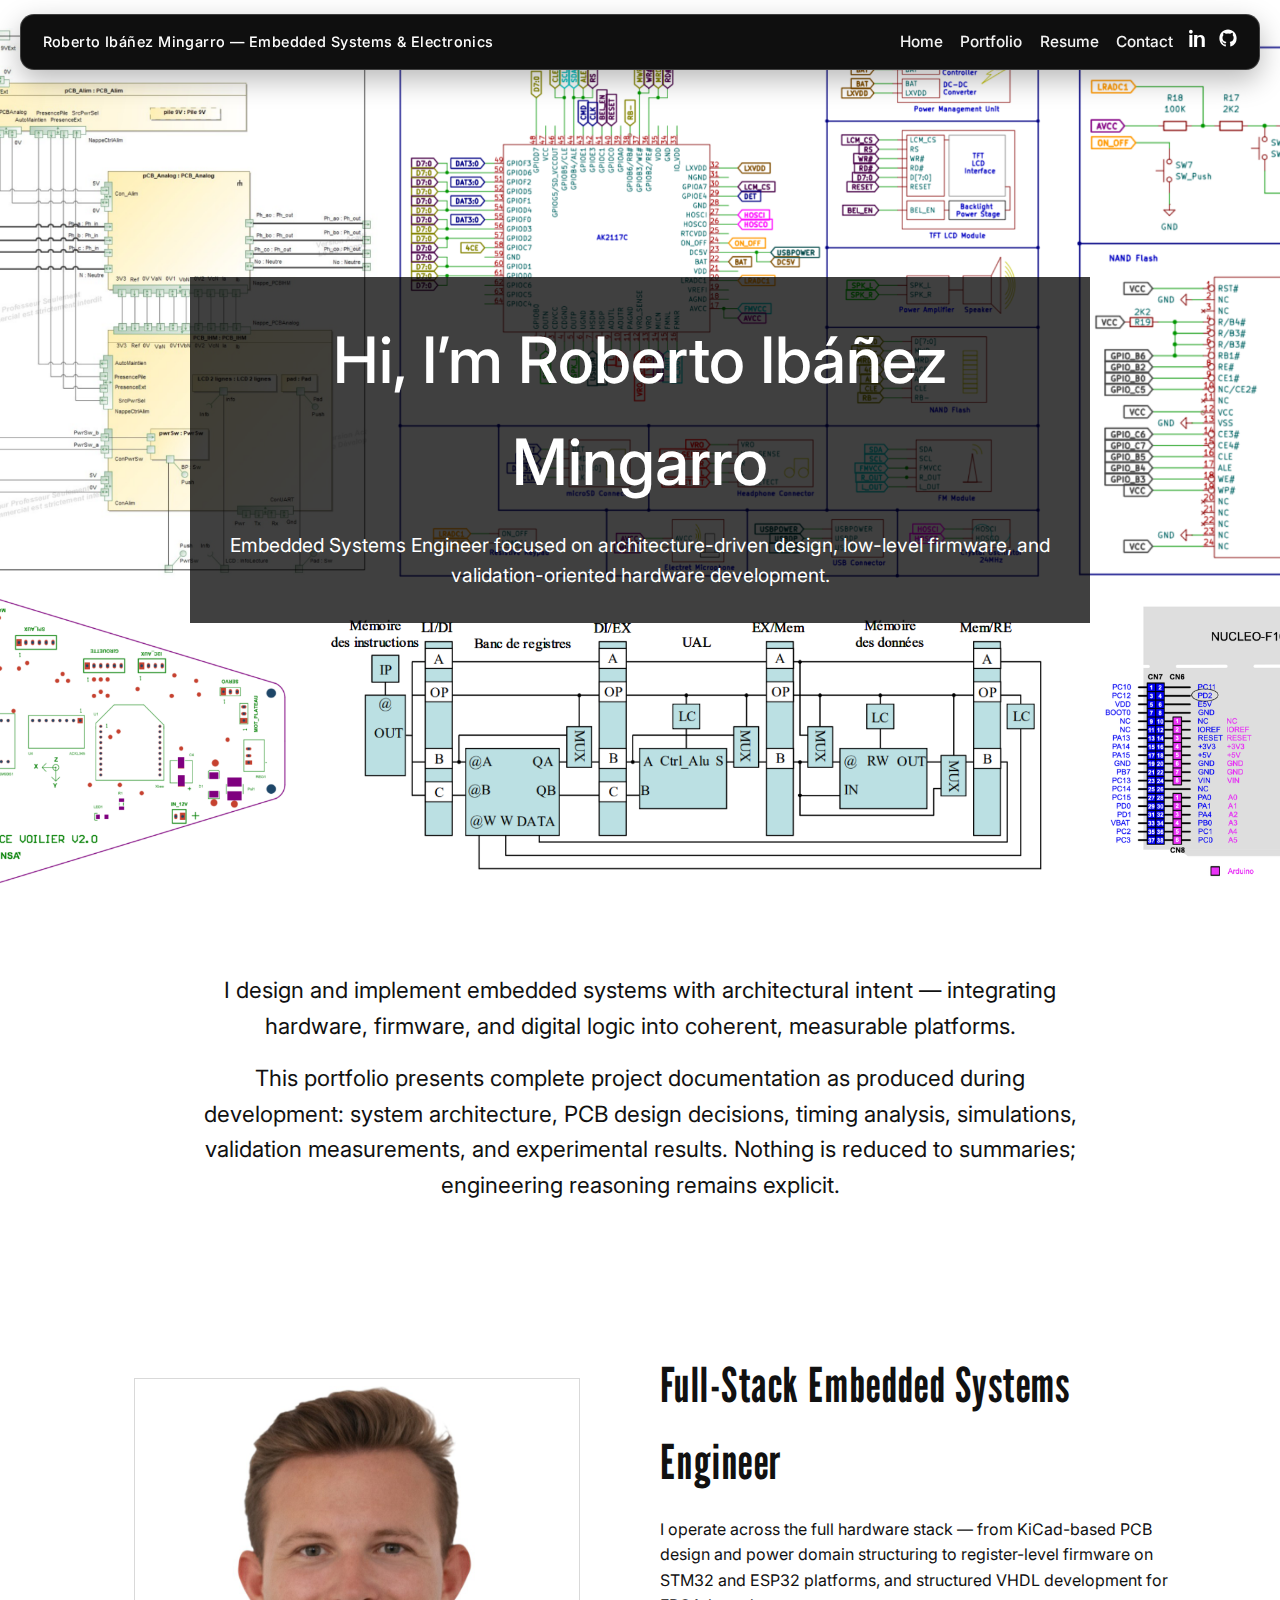
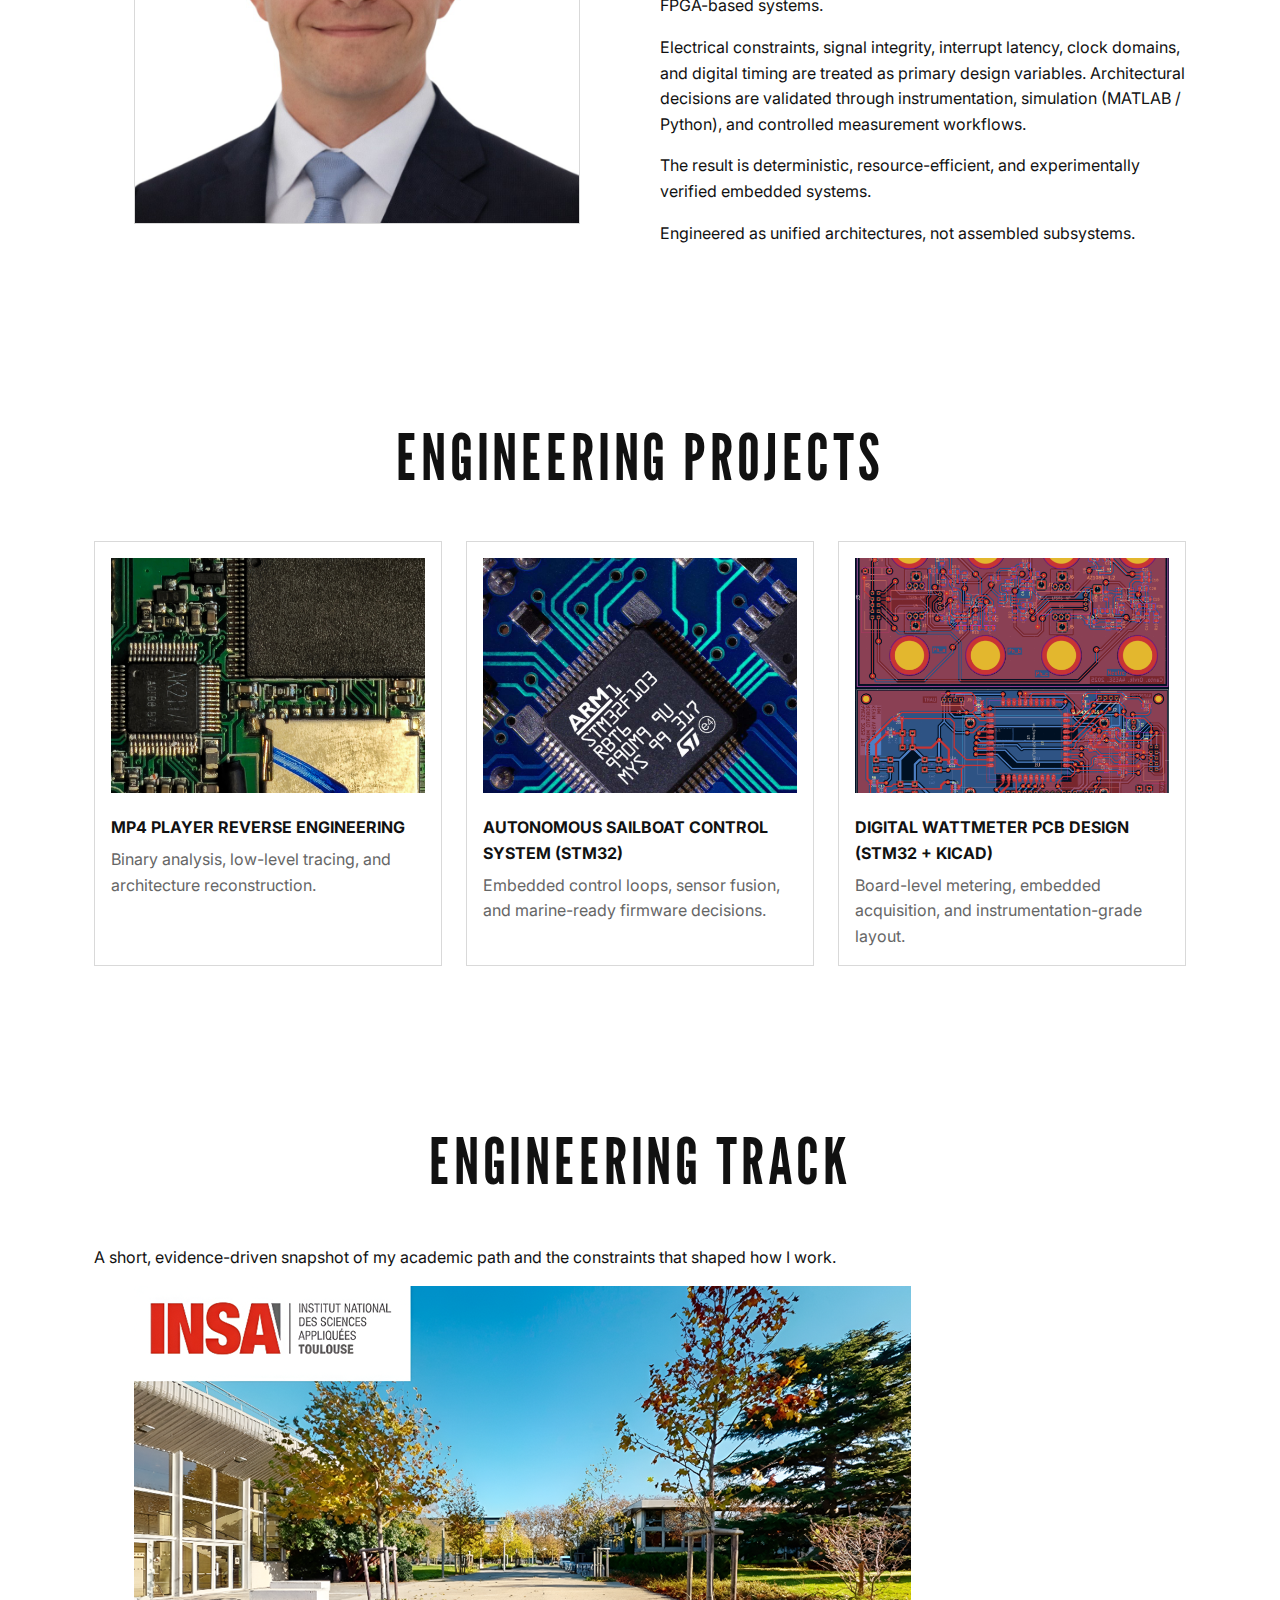
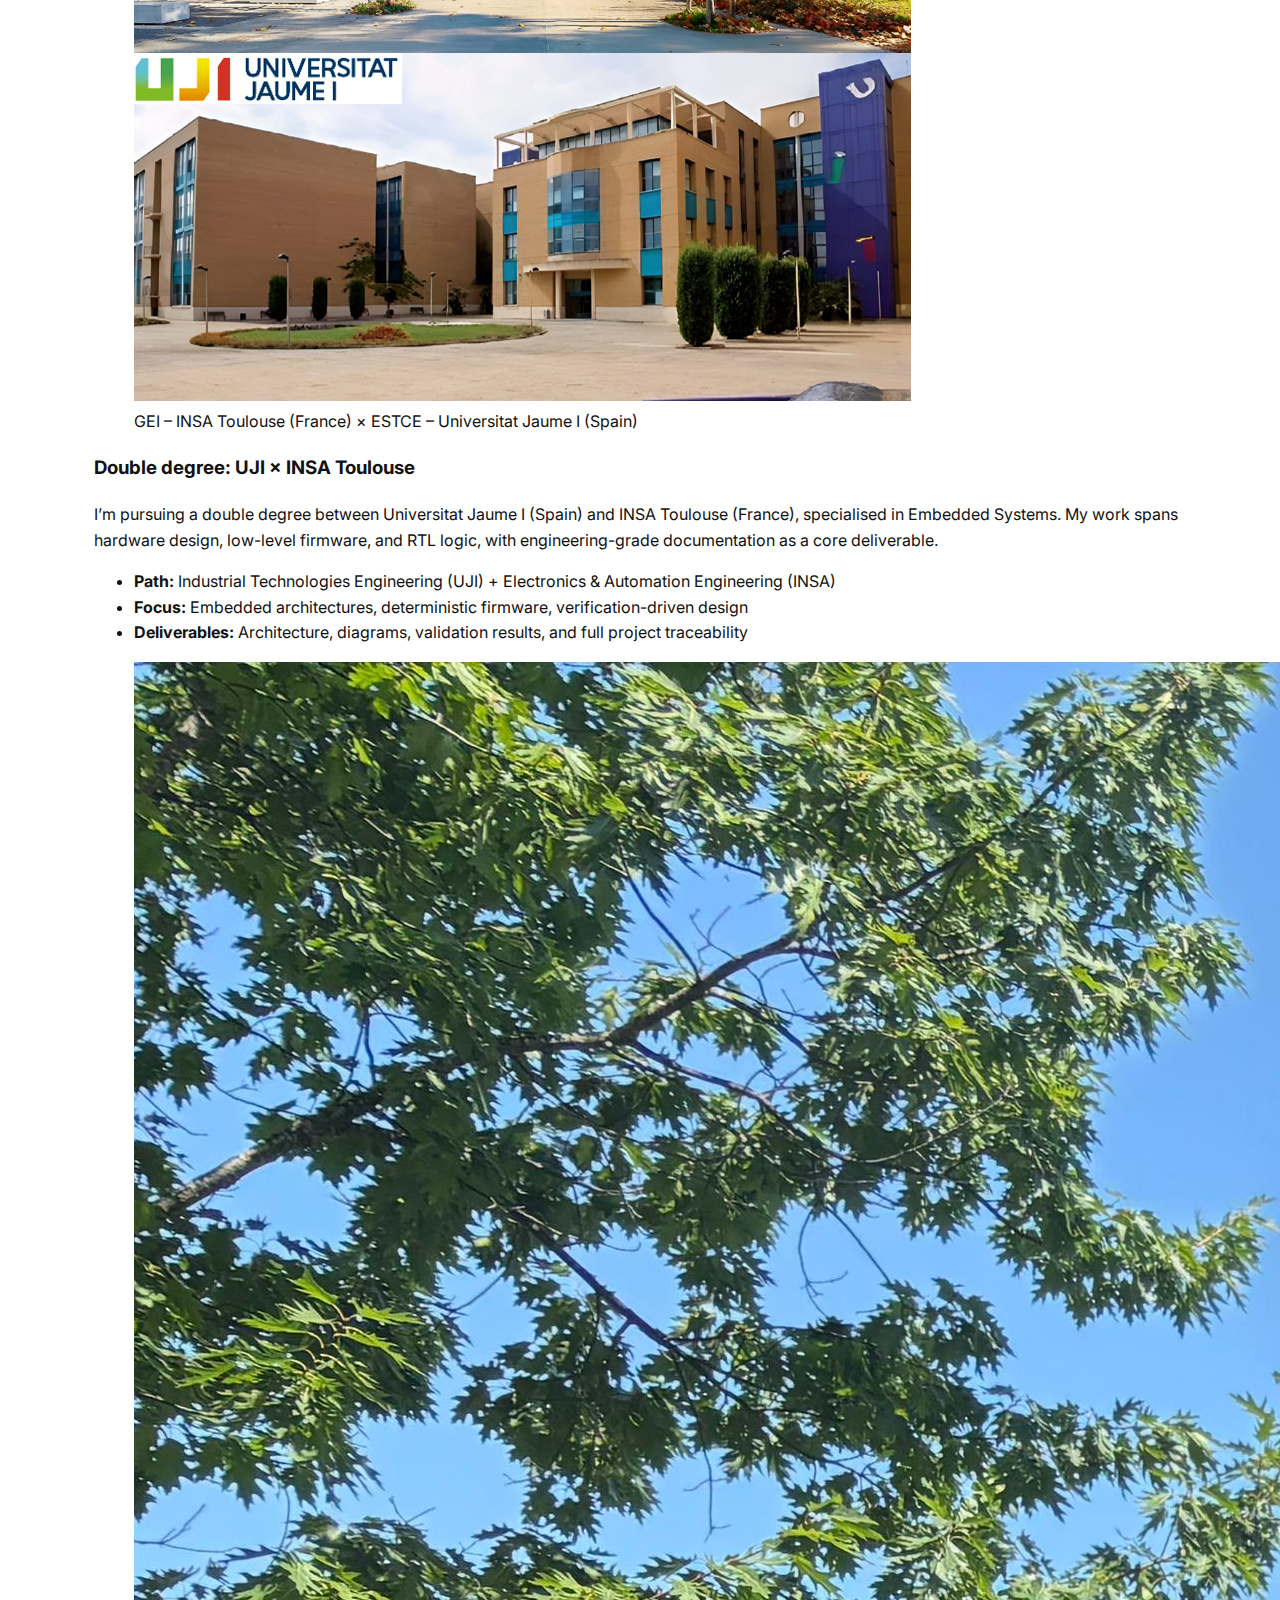
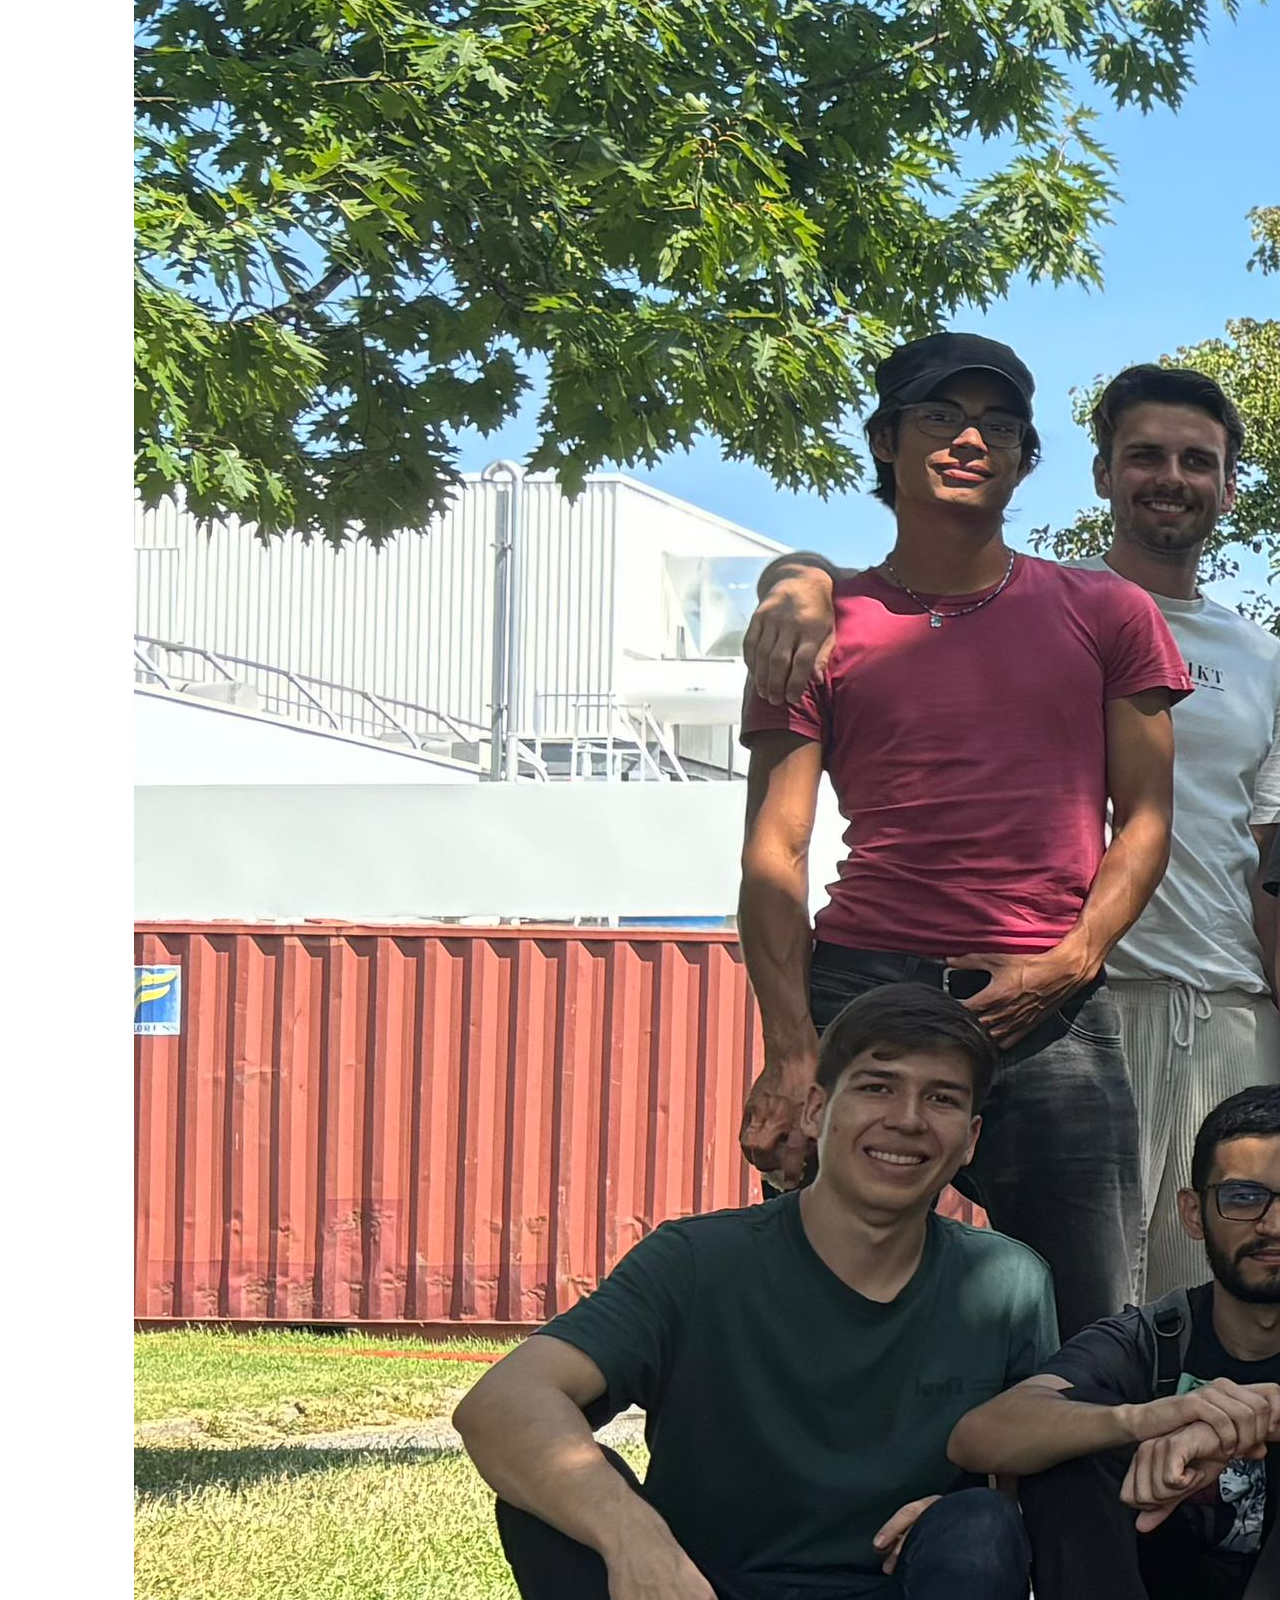
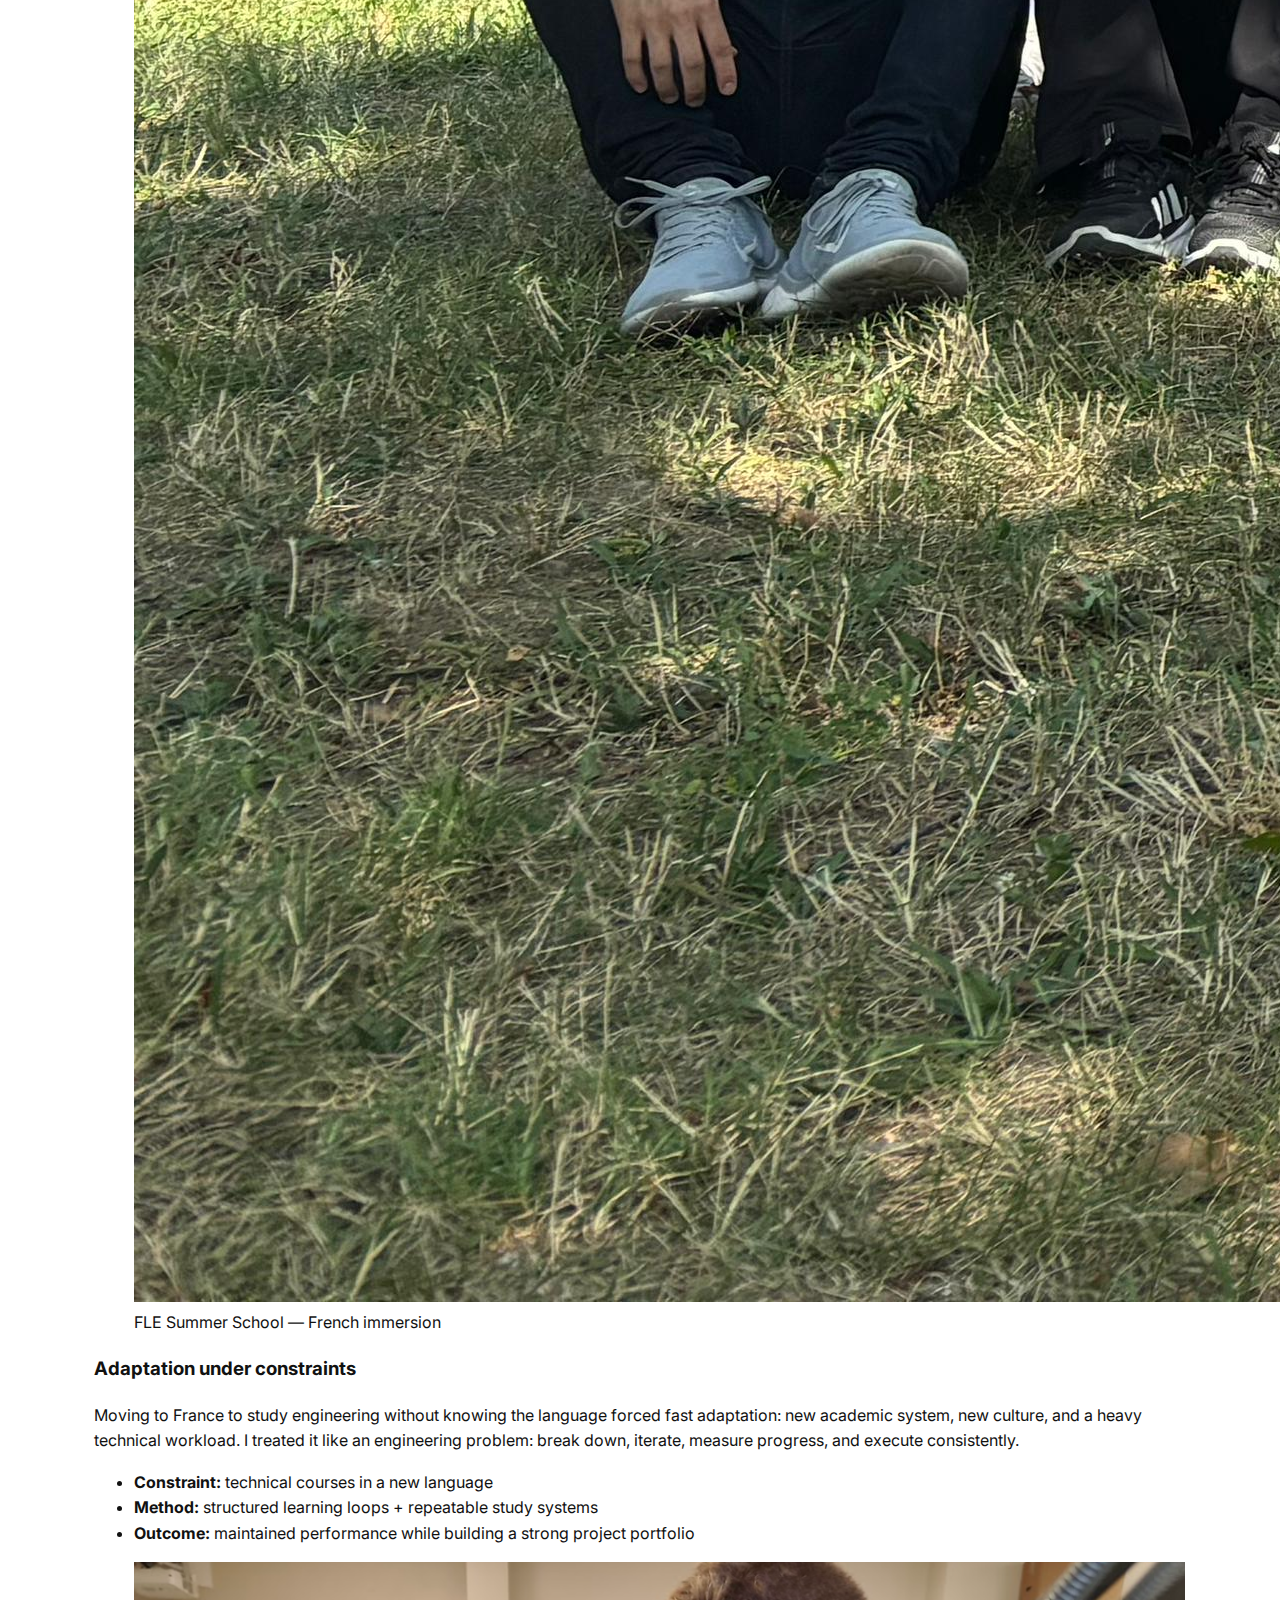
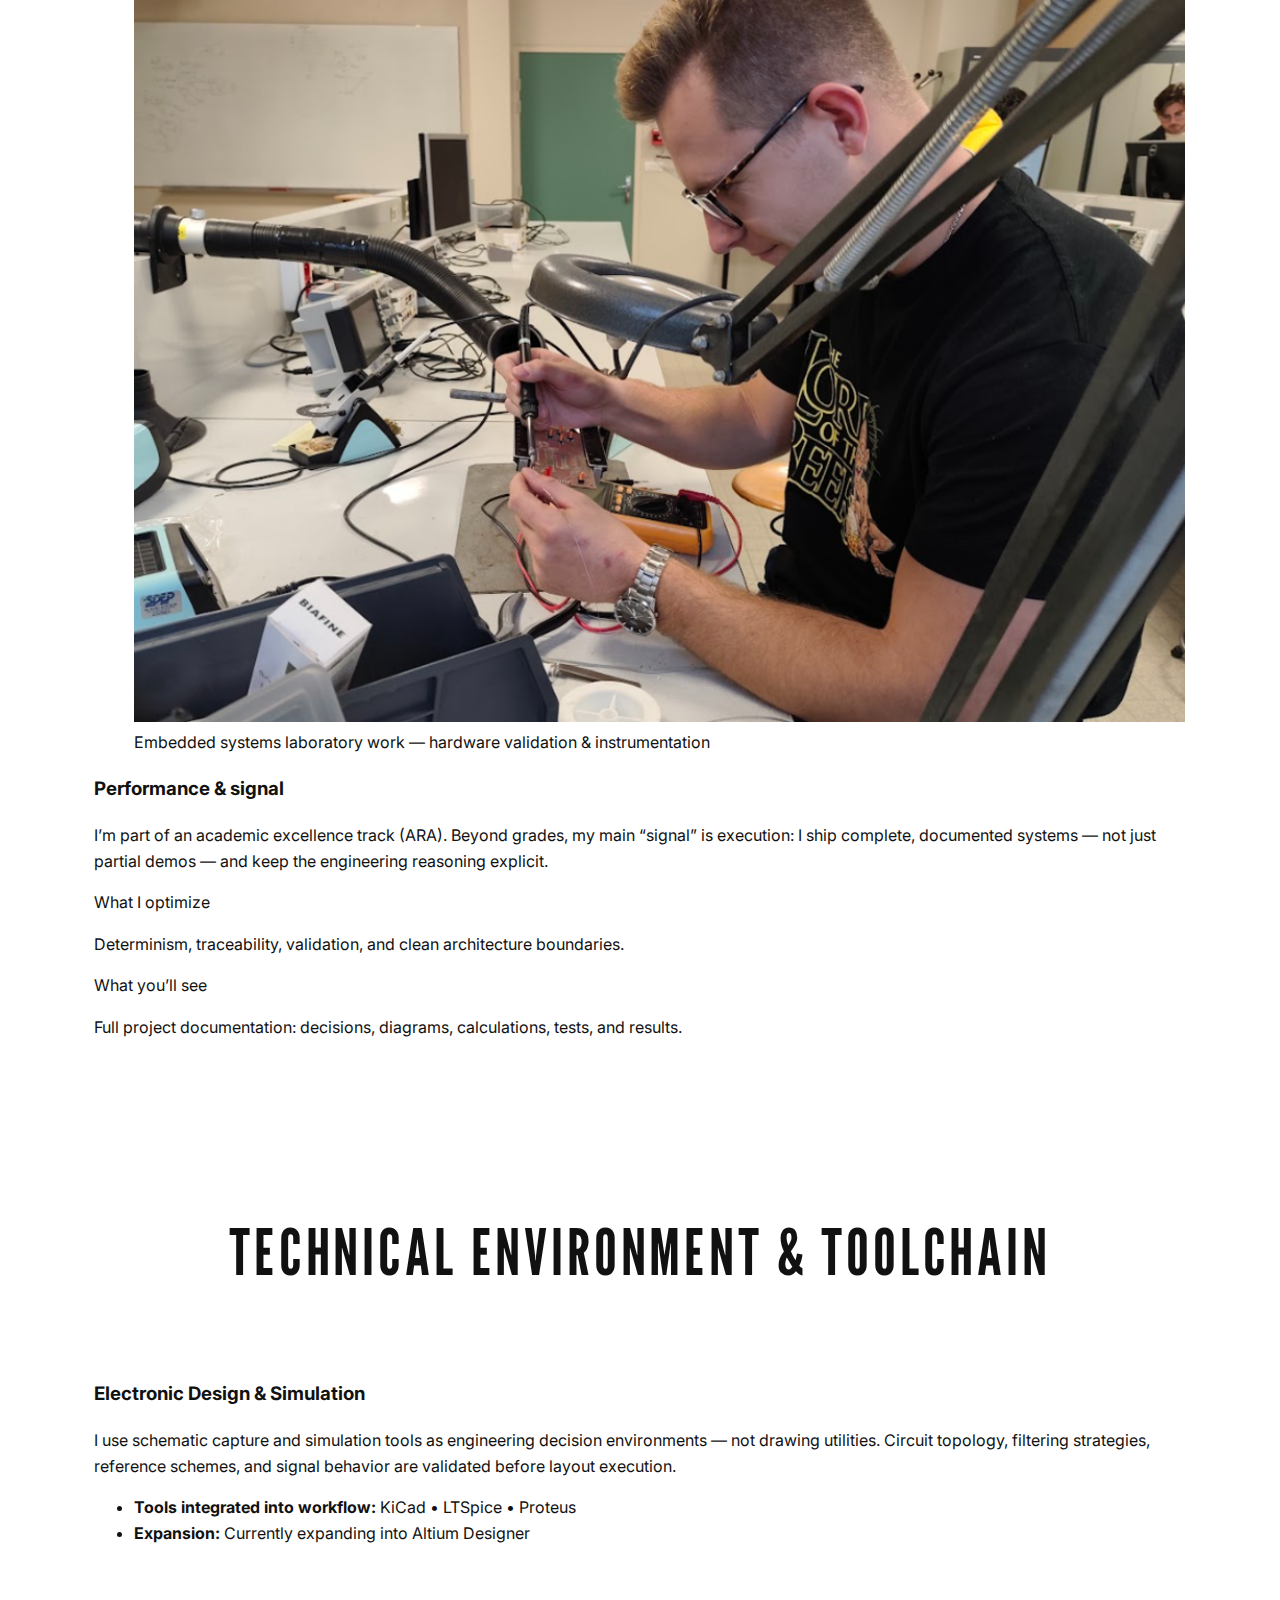
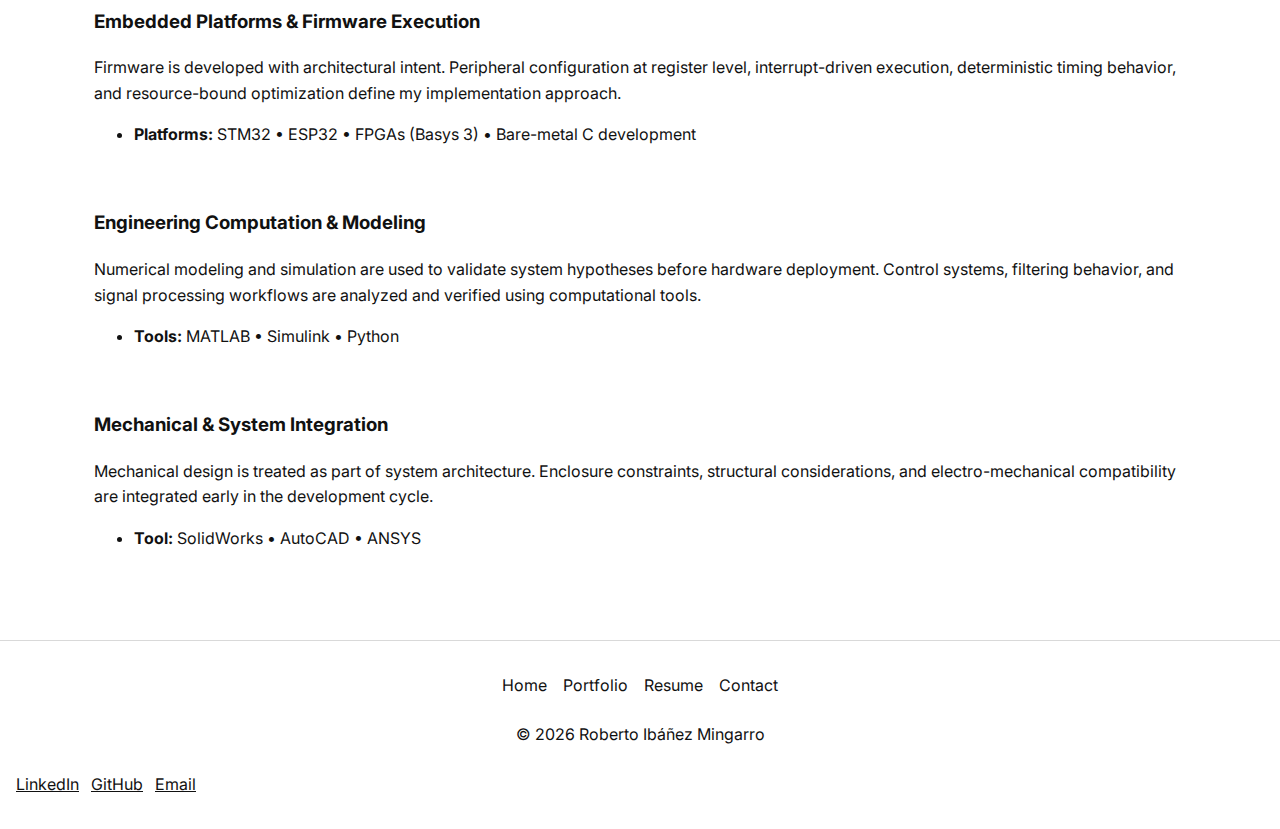
<file: index.html>
<!doctype html>
<html lang="es">
  <head>
    <meta charset="UTF-8" />
    <meta name="viewport" content="width=device-width, initial-scale=1.0" />
    <title>Roberto Ibáñez Mingarro | Embedded Systems & Electronics</title>
    <link rel="preconnect" href="https://fonts.googleapis.com" />
    <link rel="preconnect" href="https://fonts.gstatic.com" crossorigin />
    <link
      href="https://fonts.googleapis.com/css2?family=Inter:wght@300;400;500;600&family=League+Gothic&display=swap"
      rel="stylesheet"
    />
    <link rel="stylesheet" href="css/styles.css" />
    <link rel="stylesheet" href="css/responsive.css" />
    <script defer src="js/main.js"></script>
  </head>
  <body data-page="home">
    <a class="skip-link" href="#main-content">Saltar al contenido principal</a>

    <header class="site-header" id="site-header">
      <div class="header-inner">
        <a class="site-title" href="./">Roberto Ibáñez Mingarro — Embedded Systems & Electronics</a>

        <button class="menu-toggle" type="button" aria-label="Abrir menú" aria-expanded="false" aria-controls="mobile-menu">
          <span></span><span></span><span></span>
        </button>

        <nav class="desktop-nav" aria-label="Navegación principal">
          <a href="./" data-nav="home">Home</a>
          <a href="pages/portfolio.html" data-nav="portfolio">Portfolio</a>
          <a href="pages/resume.html" data-nav="resume">Resume</a>
          <a href="pages/contact.html" data-nav="contact">Contact</a>
        </nav>

        <div class="social-links" aria-label="Enlaces sociales">
          <a href="https://www.linkedin.com/in/robertoibanezmingarro/" target="_blank" rel="noopener" aria-label="LinkedIn">
            <svg viewBox="0 0 24 24" aria-hidden="true"><path d="M4.98 3.5C4.98 4.88 3.86 6 2.48 6S0 4.88 0 3.5 1.12 1 2.48 1s2.5 1.12 2.5 2.5ZM.5 8h4V24h-4V8Zm7 0h3.8v2.2h.1c.53-1 1.83-2.2 3.77-2.2C19.2 8 21 10.1 21 14.1V24h-4v-8.6c0-2.05-.04-4.7-2.87-4.7-2.87 0-3.31 2.24-3.31 4.55V24h-4V8Z"/></svg>
          </a>
          <a href="https://github.com/robertoibanezmingarro" target="_blank" rel="noopener" aria-label="GitHub">
            <svg viewBox="0 0 24 24" aria-hidden="true"><path d="M12 .5C5.65.5.5 5.74.5 12.21c0 5.18 3.3 9.57 7.88 11.12.58.11.8-.26.8-.58 0-.29-.01-1.06-.02-2.08-3.2.71-3.88-1.58-3.88-1.58-.52-1.36-1.28-1.72-1.28-1.72-1.05-.73.08-.72.08-.72 1.16.08 1.76 1.22 1.76 1.22 1.03 1.81 2.7 1.29 3.36.99.1-.76.4-1.29.72-1.59-2.56-.3-5.26-1.32-5.26-5.86 0-1.3.45-2.36 1.2-3.19-.12-.3-.52-1.51.12-3.15 0 0 .98-.32 3.2 1.22a10.73 10.73 0 0 1 5.82 0c2.22-1.54 3.2-1.22 3.2-1.22.64 1.64.24 2.85.12 3.15.74.83 1.2 1.89 1.2 3.2 0 4.55-2.7 5.56-5.28 5.86.41.36.78 1.08.78 2.19 0 1.58-.02 2.86-.02 3.25 0 .32.21.7.8.58A11.74 11.74 0 0 0 23.5 12.2C23.5 5.75 18.35.5 12 .5Z"/></svg>
          </a>
        </div>
      </div>

      <div class="mobile-menu" id="mobile-menu" hidden>
        <nav aria-label="Navegación móvil">
          <a href="./" data-nav="home">Home</a>
          <a href="pages/portfolio.html" data-nav="portfolio">Portfolio</a>
          <a href="pages/resume.html" data-nav="resume">Resume</a>
          <a href="pages/contact.html" data-nav="contact">Contact</a>
        </nav>
        <div class="social-links">
          <a href="https://www.linkedin.com/in/robertoibanezmingarro/" target="_blank" rel="noopener" aria-label="LinkedIn">LinkedIn</a>
          <a href="https://github.com/robertoibanezmingarro" target="_blank" rel="noopener" aria-label="GitHub">GitHub</a>
        </div>
      </div>
    </header>

    <main id="main-content">
      <section class="hero" aria-label="Presentación principal">
        <div class="hero-content">
          <h1>Hi, I’m Roberto Ibáñez Mingarro</h1>
          <p>
            Embedded Systems Engineer focused on architecture-driven design, low-level firmware,
            and validation-oriented hardware development.
          </p>
        </div>
      </section>

      <section class="intro-text section-narrow">
        <p>
          I design and implement embedded systems with architectural intent — integrating hardware,
          firmware, and digital logic into coherent, measurable platforms.
        </p>
        <p>
          This portfolio presents complete project documentation as produced during development:
          system architecture, PCB design decisions, timing analysis, simulations, validation
          measurements, and experimental results. Nothing is reduced to summaries; engineering
          reasoning remains explicit.
        </p>
      </section>

      <section class="mission split-section section-narrow">
        <figure>
          <img src="assets/img/resume-thumb.jpg" alt="Technical profile preview" />
        </figure>
        <article>
          <h2>Full-Stack Embedded Systems Engineer</h2>
          <p>
            I operate across the full hardware stack — from KiCad-based PCB design and power domain
            structuring to register-level firmware on STM32 and ESP32 platforms, and structured VHDL
            development for FPGA-based systems.
          </p>
          <p>
            Electrical constraints, signal integrity, interrupt latency, clock domains, and digital
            timing are treated as primary design variables. Architectural decisions are validated
            through instrumentation, simulation (MATLAB / Python), and controlled measurement workflows.
          </p>
          <p>
            The result is deterministic, resource-efficient, and experimentally verified embedded
            systems.
          </p>
          <p>
            Engineered as unified architectures, not assembled subsystems.
          </p>
        </article>
      </section>

      <section class="projects section-narrow" aria-labelledby="projects-title">
        <h2 id="projects-title">ENGINEERING PROJECTS</h2>
        <div class="project-grid">
          <a class="project-card" href="pages/mp4.html">
            <img src="assets/img/mp4-thumb.jpg" alt="MP4 project thumbnail" />
            <h3>MP4 PLAYER REVERSE ENGINEERING</h3>
            <p>Binary analysis, low-level tracing, and architecture reconstruction.</p>
          </a>
          <a class="project-card" href="pages/sailboat.html">
            <img src="assets/img/sailboat-thumb.jpg" alt="Sailboat project thumbnail" />
            <h3>AUTONOMOUS SAILBOAT CONTROL SYSTEM (STM32)</h3>
            <p>Embedded control loops, sensor fusion, and marine-ready firmware decisions.</p>
          </a>
          <a class="project-card" href="pages/wattmeter.html">
            <img src="assets/img/wattmeter-thumb.jpg" alt="Wattmeter project thumbnail" />
            <h3>DIGITAL WATTMETER PCB DESIGN (STM32 + KICAD)</h3>
            <p>Board-level metering, embedded acquisition, and instrumentation-grade layout.</p>
          </a>
        </div>
      </section>

      <section class="background projects section-narrow" aria-labelledby="background-title">
        <header class="section-header">
          <h2 id="background-title">ENGINEERING TRACK</h2>
          <p class="section-lede">
            A short, evidence-driven snapshot of my academic path and the constraints that shaped how I work.
          </p>
        </header>

        <div class="timeline">
          <!-- Row 1 -->
          <div class="split-row">
            <figure class="split-media">
              <img
                src="assets/img/insa-campus.jpg"
                alt="INSA Toulouse campus"
                loading="lazy"
              />
              <figcaption class="caption">GEI – INSA Toulouse (France) × ESTCE – Universitat Jaume I (Spain)</figcaption>
            </figure>

            <article class="split-copy">
              <h3>Double degree: UJI × INSA Toulouse</h3>
              <p>
                I’m pursuing a double degree between Universitat Jaume I (Spain) and INSA Toulouse (France),
                specialised in Embedded Systems. My work spans hardware design, low-level firmware, and RTL logic,
                with engineering-grade documentation as a core deliverable.
              </p>

              <ul class="facts">
                <li><strong>Path:</strong> Industrial Technologies Engineering (UJI) + Electronics & Automation Engineering (INSA)</li>
                <li><strong>Focus:</strong> Embedded architectures, deterministic firmware, verification-driven design</li>
                <li><strong>Deliverables:</strong> Architecture, diagrams, validation results, and full project traceability</li>
              </ul>
            </article>
          </div>

          <!-- Row 2 (reversed) -->
          <div class="split-row reverse">
            <figure class="split-media">
              <img
                src="assets/img/fle-summer-school.jpg"
                alt="FLE Summer School"
                loading="lazy"
              />
              <figcaption class="caption">FLE Summer School — French immersion</figcaption>
            </figure>

            <article class="split-copy">
              <h3>Adaptation under constraints</h3>
              <p>
                Moving to France to study engineering without knowing the language forced fast adaptation:
                new academic system, new culture, and a heavy technical workload. I treated it like an engineering problem:
                break down, iterate, measure progress, and execute consistently.
              </p>

              <ul class="facts">
                <li><strong>Constraint:</strong> technical courses in a new language</li>
                <li><strong>Method:</strong> structured learning loops + repeatable study systems</li>
                <li><strong>Outcome:</strong> maintained performance while building a strong project portfolio</li>
              </ul>
            </article>
          </div>

          <!-- Row 3 -->
          <div class="split-row">
            <figure class="split-media">
              <img
                src="assets/img/embedded-lab.jpg"
                alt="Embedded systems laboratory work"
                loading="lazy"
              />
              <figcaption class="caption">Embedded systems laboratory work — hardware validation & instrumentation</figcaption>
            </figure>

            <article class="split-copy">
              <h3>Performance & signal</h3>
              <p>
                I’m part of an academic excellence track (ARA). Beyond grades, my main “signal” is execution:
                I ship complete, documented systems — not just partial demos — and keep the engineering reasoning explicit.
              </p>

              <div class="mini-cards">
                <div class="mini-card">
                  <div class="mini-title">What I optimize</div>
                  <p>Determinism, traceability, validation, and clean architecture boundaries.</p>
                </div>
                <div class="mini-card">
                  <div class="mini-title">What you’ll see</div>
                  <p>Full project documentation: decisions, diagrams, calculations, tests, and results.</p>
                </div>
              </div>
            </article>
          </div>
        </div>
      </section>

      <section class="background projects section-narrow" aria-labelledby="toolchain-title">
        <header class="section-header">
          <h2 id="toolchain-title">TECHNICAL ENVIRONMENT &amp; TOOLCHAIN</h2>
        </header>

        <div class="timeline">
          <div class="split-row">
            <figure class="split-media">
              <img
                src="assets/img/ecad-toolchain.jpg"
                alt="Electronic design and simulation environment"
                loading="lazy"
              />
            </figure>

            <article class="split-copy">
              <h3>Electronic Design &amp; Simulation</h3>
              <p>
                I use schematic capture and simulation tools as engineering decision environments —
                not drawing utilities. Circuit topology, filtering strategies, reference schemes, and
                signal behavior are validated before layout execution.
              </p>
              <ul class="facts">
                <li><strong>Tools integrated into workflow:</strong> KiCad • LTSpice • Proteus</li>
                <li><strong>Expansion:</strong> Currently expanding into Altium Designer</li>
              </ul>
            </article>
          </div>

          <div class="split-row reverse">
            <figure class="split-media">
              <img
                src="assets/img/embedded-platforms.jpg"
                alt="Embedded platforms and firmware execution"
                loading="lazy"
              />
            </figure>

            <article class="split-copy">
              <h3>Embedded Platforms &amp; Firmware Execution</h3>
              <p>
                Firmware is developed with architectural intent. Peripheral configuration at register
                level, interrupt-driven execution, deterministic timing behavior, and resource-bound
                optimization define my implementation approach.
              </p>
              <ul class="facts">
                <li><strong>Platforms:</strong> STM32 • ESP32 • FPGAs (Basys 3) • Bare-metal C development</li>
              </ul>
            </article>
          </div>

          <div class="split-row">
            <figure class="split-media">
              <img
                src="assets/img/modeling-simulation.jpg"
                alt="Engineering computation and modeling workflows"
                loading="lazy"
              />
            </figure>

            <article class="split-copy">
              <h3>Engineering Computation &amp; Modeling</h3>
              <p>
                Numerical modeling and simulation are used to validate system hypotheses before
                hardware deployment. Control systems, filtering behavior, and signal processing
                workflows are analyzed and verified using computational tools.
              </p>
              <ul class="facts">
                <li><strong>Tools:</strong> MATLAB • Simulink • Python</li>
              </ul>
            </article>
          </div>

          <div class="split-row reverse">
            <figure class="split-media">
              <img
                src="assets/img/mechanical-integration.jpg"
                alt="Mechanical and system integration"
                loading="lazy"
              />
            </figure>

            <article class="split-copy">
              <h3>Mechanical &amp; System Integration</h3>
              <p>
                Mechanical design is treated as part of system architecture. Enclosure constraints,
                structural considerations, and electro-mechanical compatibility are integrated early
                in the development cycle.
              </p>
              <ul class="facts">
                <li><strong>Tool:</strong> SolidWorks • AutoCAD • ANSYS</li>
              </ul>
            </article>
          </div>
        </div>
      </section>
    </main>

    <footer class="site-footer">
      <nav aria-label="Navegación del pie">
        <a href="./">Home</a>
        <a href="pages/portfolio.html">Portfolio</a>
        <a href="pages/resume.html">Resume</a>
        <a href="pages/contact.html">Contact</a>
      </nav>
      <p>© 2026 Roberto Ibáñez Mingarro</p>
      <div class="social-links">
        <a href="https://www.linkedin.com/in/robertoibanezmingarro/" target="_blank" rel="noopener" aria-label="LinkedIn">LinkedIn</a>
        <a href="https://github.com/robertoibanezmingarro" target="_blank" rel="noopener" aria-label="GitHub">GitHub</a>
        <a href="mailto:robertoibanezmingarro@gmail.com" aria-label="Email">Email</a>
      </div>
    </footer>
  </body>
</html>
</file>
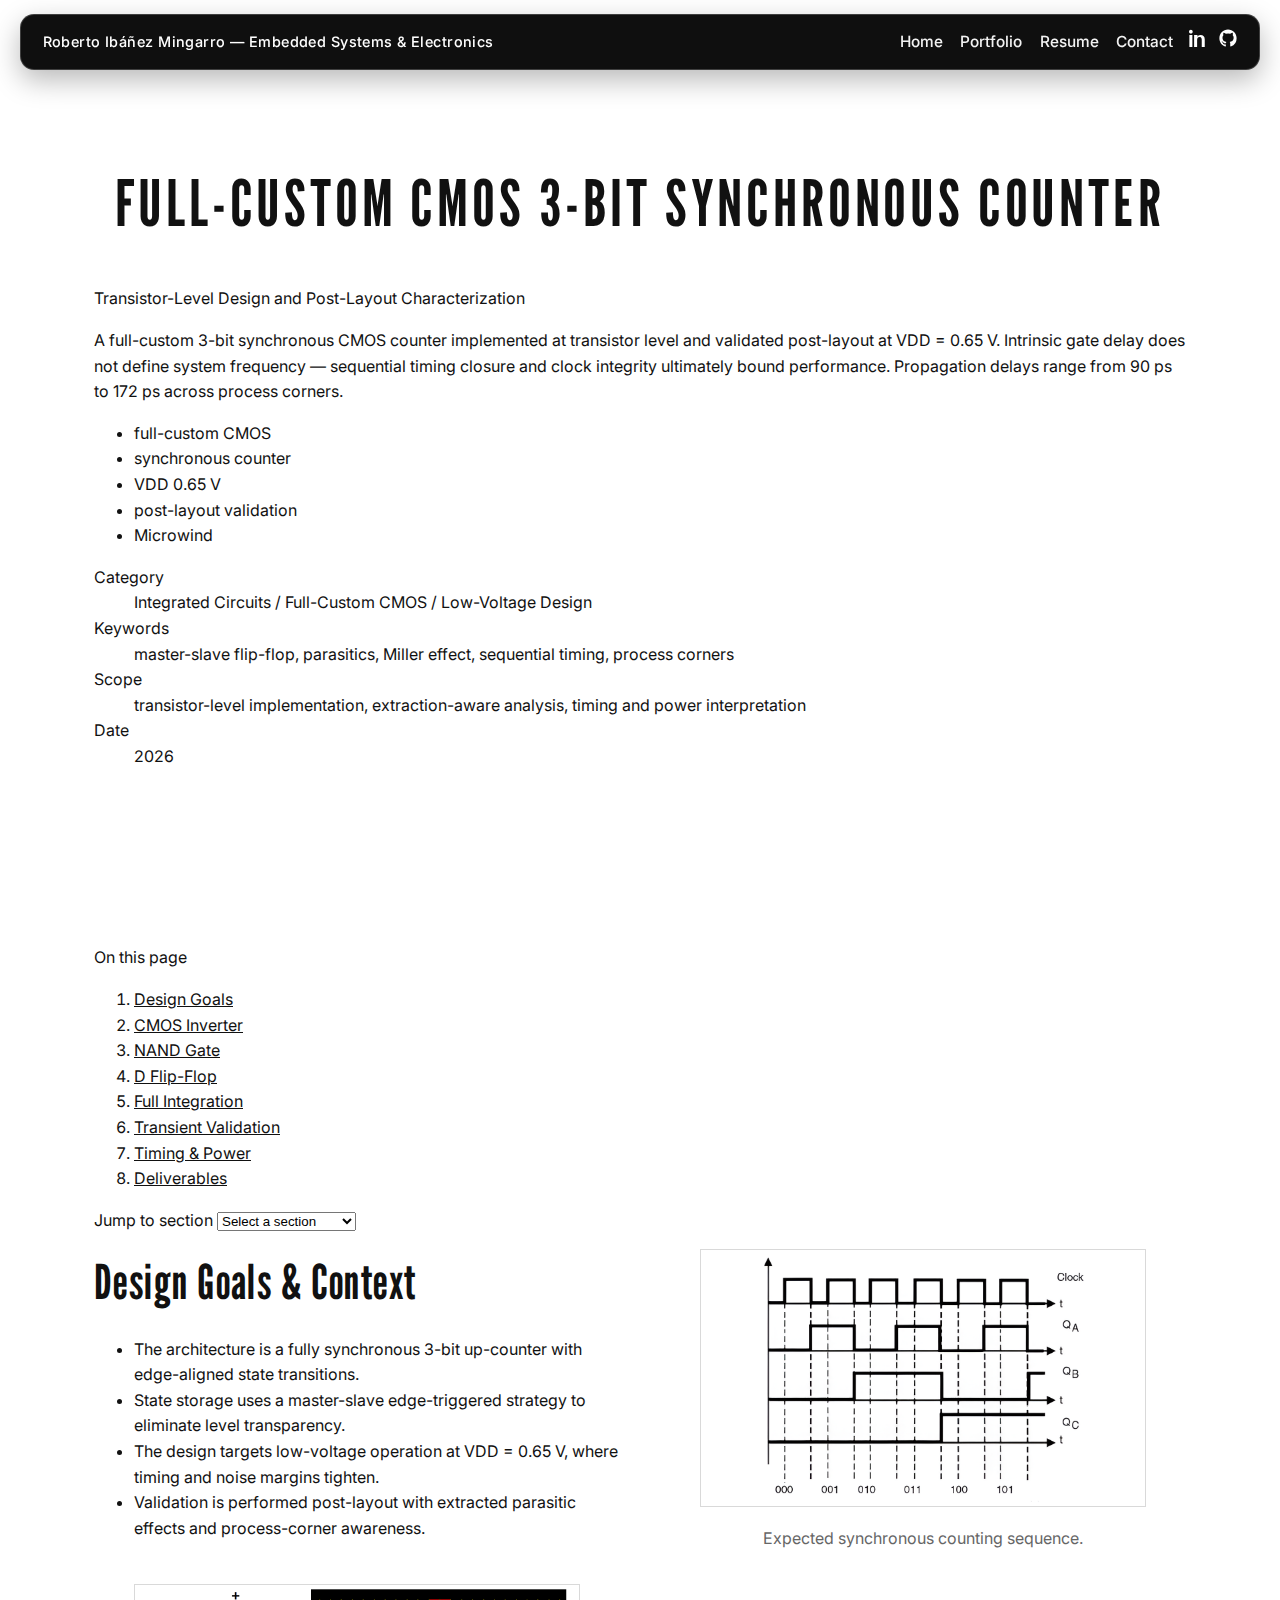
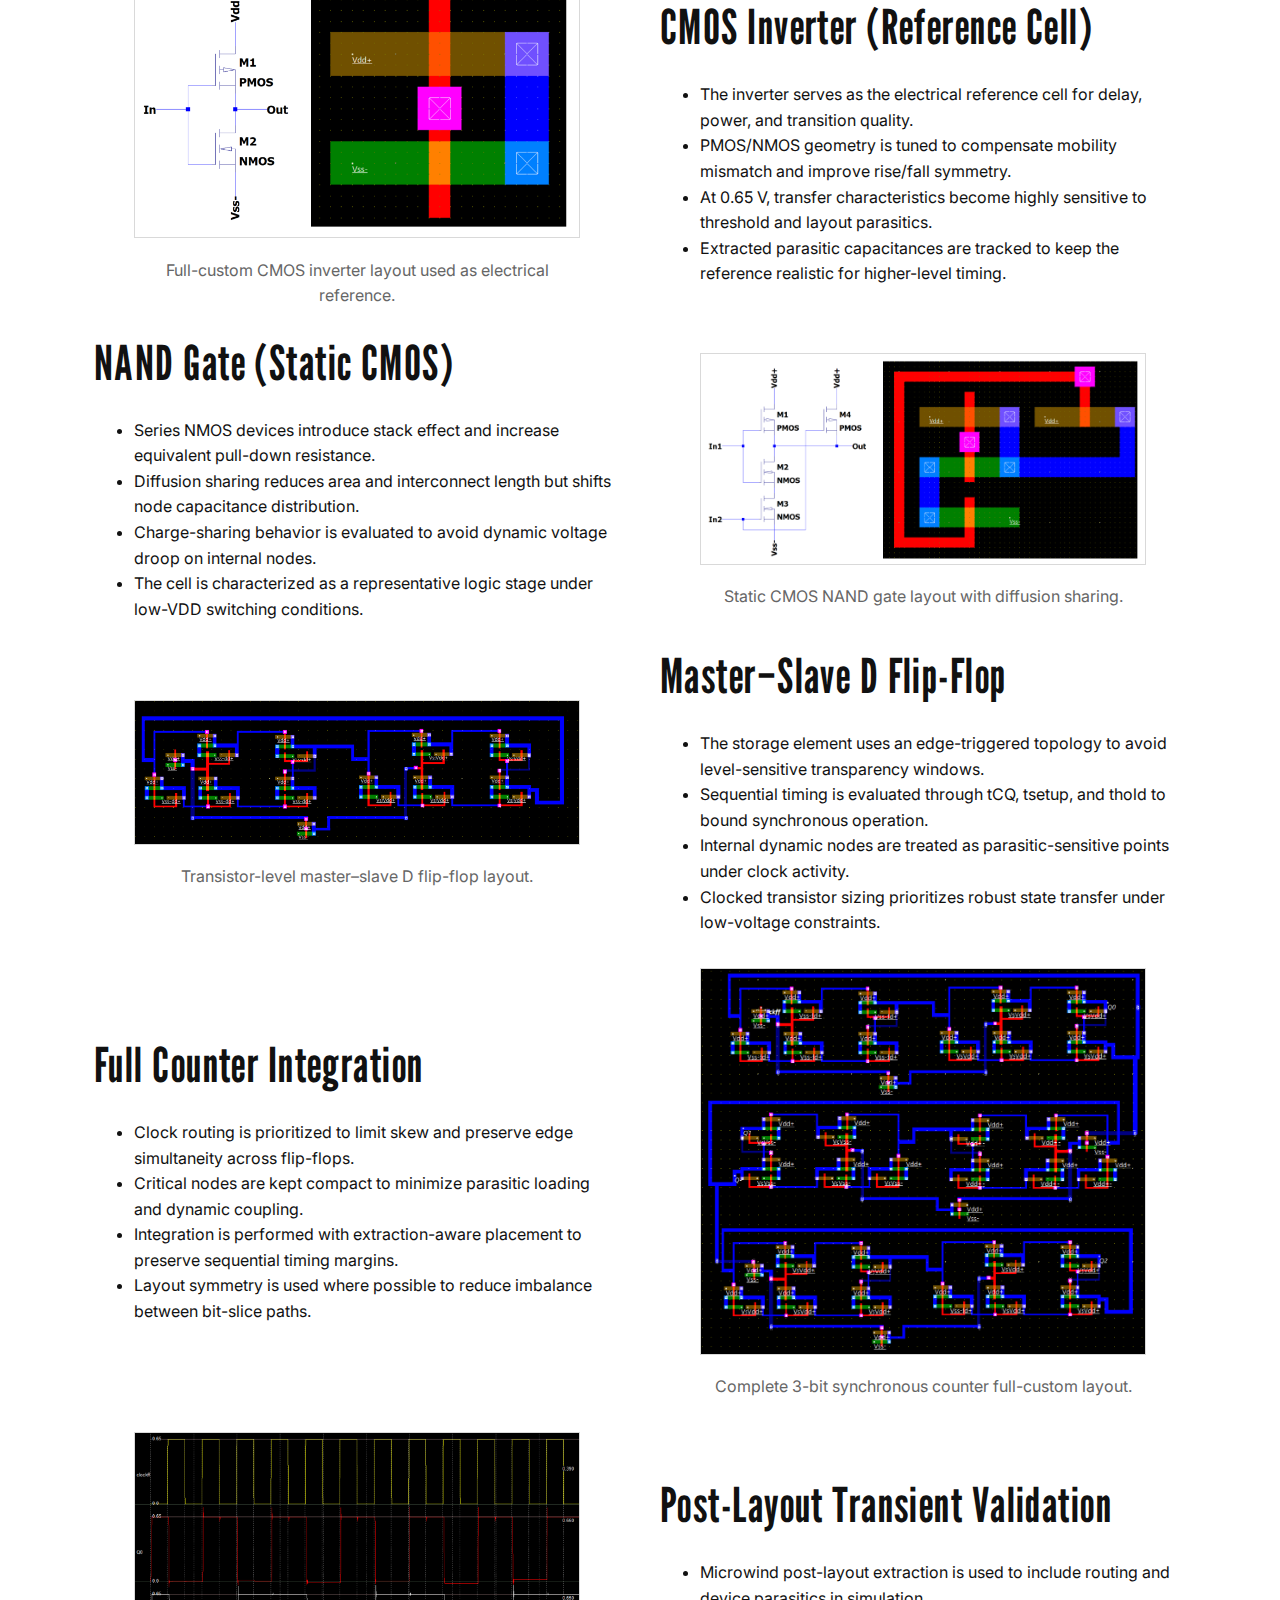
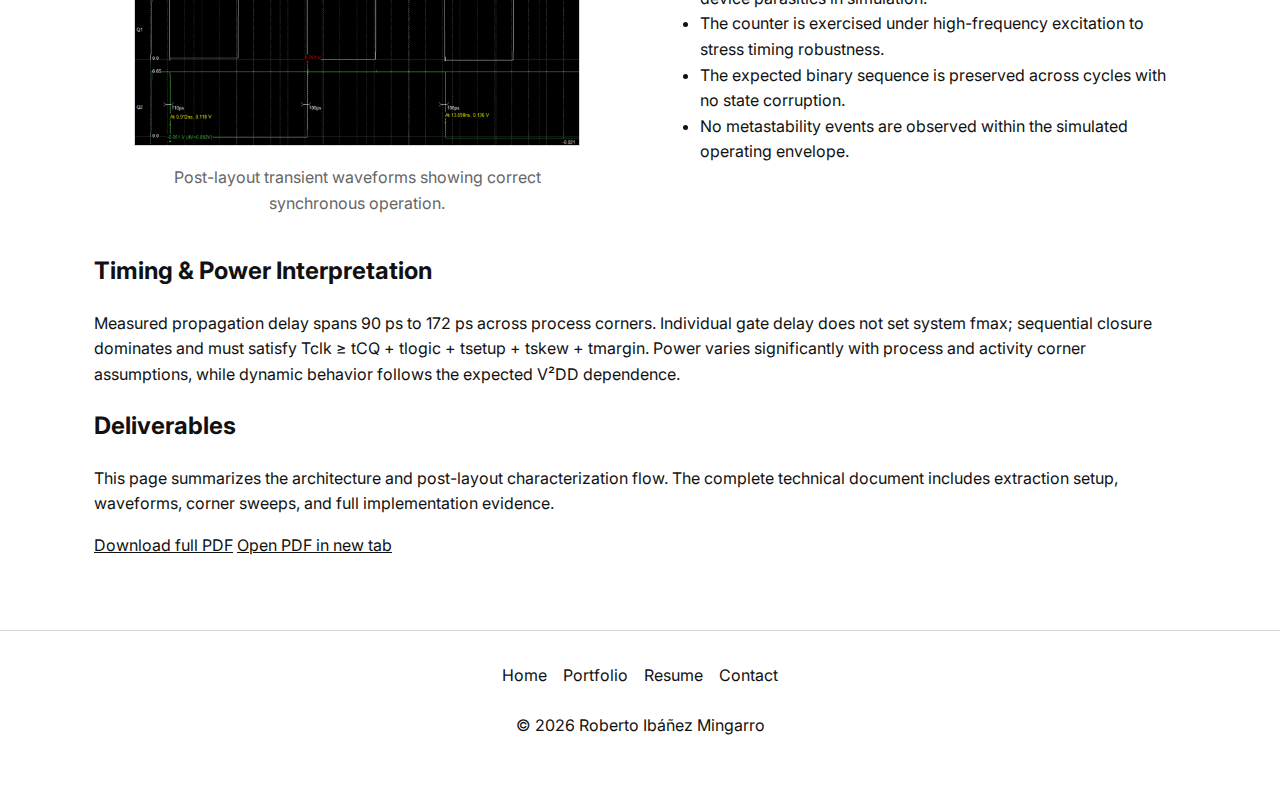
<file: pages/cmos-counter.html>
<!doctype html>
<html lang="es">
  <head>
    <meta charset="UTF-8" />
    <meta name="viewport" content="width=device-width, initial-scale=1.0" />
    <title>Full-Custom CMOS 3-Bit Synchronous Counter | Roberto Ibáñez Mingarro</title>
    <meta
      name="description"
      content="Full-custom CMOS 3-bit synchronous counter designed at transistor level and validated post-layout at 0.65 V. Timing, parasitics, and power characterization included."
    />
    <meta property="og:title" content="Full-Custom CMOS 3-Bit Synchronous Counter" />
    <meta
      property="og:description"
      content="Full-custom CMOS 3-bit synchronous counter designed at transistor level and validated post-layout at 0.65 V. Timing, parasitics, and power characterization included."
    />
    <meta property="og:image" content="../assets/img/cmos-thumb.jpg" />
    <link rel="preconnect" href="https://fonts.googleapis.com" />
    <link rel="preconnect" href="https://fonts.gstatic.com" crossorigin />
    <link href="https://fonts.googleapis.com/css2?family=Inter:wght@300;400;500;600&family=League+Gothic&display=swap" rel="stylesheet" />
    <link rel="stylesheet" href="../css/styles.css" />
    <link rel="stylesheet" href="../css/responsive.css" />
    <script defer src="../js/main.js"></script>
  </head>
  <body data-page="portfolio">
    <a class="skip-link" href="#main-content">Saltar al contenido principal</a>
    <header class="site-header" id="site-header">
      <div class="header-inner">
        <a class="site-title" href="../index.html">Roberto Ibáñez Mingarro — Embedded Systems & Electronics</a>

        <button class="menu-toggle" type="button" aria-label="Abrir menú" aria-expanded="false" aria-controls="mobile-menu">
          <span></span><span></span><span></span>
        </button>

        <nav class="desktop-nav" aria-label="Navegación principal">
          <a href="../index.html" data-nav="home">Home</a>
          <a href="./portfolio.html" data-nav="portfolio">Portfolio</a>
          <a href="./resume.html" data-nav="resume">Resume</a>
          <a href="./contact.html" data-nav="contact">Contact</a>
        </nav>

        <div class="social-links" aria-label="Enlaces sociales">
          <a href="https://www.linkedin.com/in/robertoibanezmingarro/" target="_blank" rel="noopener" aria-label="LinkedIn">
            <svg viewBox="0 0 24 24" aria-hidden="true"><path d="M4.98 3.5C4.98 4.88 3.86 6 2.48 6S0 4.88 0 3.5 1.12 1 2.48 1s2.5 1.12 2.5 2.5ZM.5 8h4V24h-4V8Zm7 0h3.8v2.2h.1c.53-1 1.83-2.2 3.77-2.2C19.2 8 21 10.1 21 14.1V24h-4v-8.6c0-2.05-.04-4.7-2.87-4.7-2.87 0-3.31 2.24-3.31 4.55V24h-4V8Z"/></svg>
          </a>
          <a href="https://github.com/robertoibanezmingarro" target="_blank" rel="noopener" aria-label="GitHub">
            <svg viewBox="0 0 24 24" aria-hidden="true"><path d="M12 .5C5.65.5.5 5.74.5 12.21c0 5.18 3.3 9.57 7.88 11.12.58.11.8-.26.8-.58 0-.29-.01-1.06-.02-2.08-3.2.71-3.88-1.58-3.88-1.58-.52-1.36-1.28-1.72-1.28-1.72-1.05-.73.08-.72.08-.72 1.16.08 1.76 1.22 1.76 1.22 1.03 1.81 2.7 1.29 3.36.99.1-.76.4-1.29.72-1.59-2.56-.3-5.26-1.32-5.26-5.86 0-1.3.45-2.36 1.2-3.19-.12-.3-.52-1.51.12-3.15 0 0 .98-.32 3.2 1.22a10.73 10.73 0 0 1 5.82 0c2.22-1.54 3.2-1.22 3.2-1.22.64 1.64.24 2.85.12 3.15.74.83 1.2 1.89 1.2 3.2 0 4.55-2.7 5.56-5.28 5.86.41.36.78 1.08.78 2.19 0 1.58-.02 2.86-.02 3.25 0 .32.21.7.8.58A11.74 11.74 0 0 0 23.5 12.2C23.5 5.75 18.35.5 12 .5Z"/></svg>
          </a>
        </div>
      </div>

      <div class="mobile-menu" id="mobile-menu" hidden>
        <nav aria-label="Navegación móvil">
          <a href="../index.html" data-nav="home">Home</a>
          <a href="./portfolio.html" data-nav="portfolio">Portfolio</a>
          <a href="./resume.html" data-nav="resume">Resume</a>
          <a href="./contact.html" data-nav="contact">Contact</a>
        </nav>
        <div class="social-links">
          <a href="https://www.linkedin.com/in/robertoibanezmingarro/" target="_blank" rel="noopener" aria-label="LinkedIn">LinkedIn</a>
          <a href="https://github.com/robertoibanezmingarro" target="_blank" rel="noopener" aria-label="GitHub">GitHub</a>
        </div>
      </div>
    </header>

    <main id="main-content" class="page-main project-page">
      <section class="section-narrow project-hero">
        <h1 class="page-title">Full-Custom CMOS 3-Bit Synchronous Counter</h1>
        <div class="project-hero-grid">
          <div class="project-hero-intro">
            <p class="project-meta">Transistor-Level Design and Post-Layout Characterization</p>
            <p class="project-abstract">
              A full-custom 3-bit synchronous CMOS counter implemented at transistor level and validated post-layout at VDD = 0.65 V.
              Intrinsic gate delay does not define system frequency — sequential timing closure and clock integrity ultimately bound performance.
              Propagation delays range from 90 ps to 172 ps across process corners.
            </p>

            <ul class="tech-chips" aria-label="Core technologies used in the project">
              <li>full-custom CMOS</li>
              <li>synchronous counter</li>
              <li>VDD 0.65 V</li>
              <li>post-layout validation</li>
              <li>Microwind</li>
            </ul>

          </div>

          <aside class="project-spec-card" aria-label="Project specifications">
            <dl>
              <div><dt>Category</dt><dd>Integrated Circuits / Full-Custom CMOS / Low-Voltage Design</dd></div>
              <div><dt>Keywords</dt><dd>master-slave flip-flop, parasitics, Miller effect, sequential timing, process corners</dd></div>
              <div><dt>Scope</dt><dd>transistor-level implementation, extraction-aware analysis, timing and power interpretation</dd></div>
              <div><dt>Date</dt><dd>2026</dd></div>
            </dl>
          </aside>
        </div>
      </section>

      <div class="section-narrow project-layout">
        <aside class="project-toc" aria-label="On this page">
          <p class="project-toc-title">On this page</p>
          <nav>
            <ol id="project-toc-list"></ol>
          </nav>
        </aside>

        <section class="project-jump" aria-label="Jump to section">
          <label for="project-jump-select">Jump to section</label>
          <select id="project-jump-select">
            <option value="">Select a section</option>
          </select>
        </section>

        <div class="project-content" id="project-content">
          <section class="split-section">
            <article>
              <h2 data-toc="Design Goals">Design Goals &amp; Context</h2>
              <ul>
                <li>The architecture is a fully synchronous 3-bit up-counter with edge-aligned state transitions.</li>
                <li>State storage uses a master-slave edge-triggered strategy to eliminate level transparency.</li>
                <li>The design targets low-voltage operation at VDD = 0.65 V, where timing and noise margins tighten.</li>
                <li>Validation is performed post-layout with extracted parasitic effects and process-corner awareness.</li>
              </ul>
            </article>
            <figure>
              <img src="../assets/img/cmos/expected_waveform.png" alt="Expected waveform of a synchronous 3-bit up-counter showing binary count transitions per clock edge" loading="lazy" />
              <figcaption>Expected synchronous counting sequence.</figcaption>
            </figure>
          </section>

          <section class="split-section reverse">
            <figure>
              <img src="../assets/img/cmos/inverter_layout.png" alt="Full-custom CMOS inverter layout highlighting PMOS/NMOS sizing used for rise/fall balance at low supply voltage" loading="lazy" />
              <figcaption>Full-custom CMOS inverter layout used as electrical reference.</figcaption>
            </figure>
            <article>
              <h2 data-toc="CMOS Inverter">CMOS Inverter (Reference Cell)</h2>
              <ul>
                <li>The inverter serves as the electrical reference cell for delay, power, and transition quality.</li>
                <li>PMOS/NMOS geometry is tuned to compensate mobility mismatch and improve rise/fall symmetry.</li>
                <li>At 0.65 V, transfer characteristics become highly sensitive to threshold and layout parasitics.</li>
                <li>Extracted parasitic capacitances are tracked to keep the reference realistic for higher-level timing.</li>
              </ul>
            </article>
          </section>

          <section class="split-section">
            <article>
              <h2 data-toc="NAND Gate">NAND Gate (Static CMOS)</h2>
              <ul>
                <li>Series NMOS devices introduce stack effect and increase equivalent pull-down resistance.</li>
                <li>Diffusion sharing reduces area and interconnect length but shifts node capacitance distribution.</li>
                <li>Charge-sharing behavior is evaluated to avoid dynamic voltage droop on internal nodes.</li>
                <li>The cell is characterized as a representative logic stage under low-VDD switching conditions.</li>
              </ul>
            </article>
            <figure>
              <img src="../assets/img/cmos/nand_layout.png" alt="Static CMOS NAND gate full-custom layout with shared diffusion regions for compact routing" loading="lazy" />
              <figcaption>Static CMOS NAND gate layout with diffusion sharing.</figcaption>
            </figure>
          </section>

          <section class="split-section reverse">
            <figure>
              <img src="../assets/img/cmos/dff_layout.png" alt="Transistor-level master-slave D flip-flop layout showing clocked latch stages and critical internal nodes" loading="lazy" />
              <figcaption>Transistor-level master–slave D flip-flop layout.</figcaption>
            </figure>
            <article>
              <h2 data-toc="D Flip-Flop">Master–Slave D Flip-Flop</h2>
              <ul>
                <li>The storage element uses an edge-triggered topology to avoid level-sensitive transparency windows.</li>
                <li>Sequential timing is evaluated through tCQ, tsetup, and thold to bound synchronous operation.</li>
                <li>Internal dynamic nodes are treated as parasitic-sensitive points under clock activity.</li>
                <li>Clocked transistor sizing prioritizes robust state transfer under low-voltage constraints.</li>
              </ul>
            </article>
          </section>

          <section class="split-section">
            <article>
              <h2 data-toc="Full Integration">Full Counter Integration</h2>
              <ul>
                <li>Clock routing is prioritized to limit skew and preserve edge simultaneity across flip-flops.</li>
                <li>Critical nodes are kept compact to minimize parasitic loading and dynamic coupling.</li>
                <li>Integration is performed with extraction-aware placement to preserve sequential timing margins.</li>
                <li>Layout symmetry is used where possible to reduce imbalance between bit-slice paths.</li>
              </ul>
            </article>
            <figure>
              <img src="../assets/img/cmos/counter_full_layout.png" alt="Complete full-custom 3-bit synchronous CMOS counter layout with integrated combinational and sequential blocks" loading="lazy" />
              <figcaption>Complete 3-bit synchronous counter full-custom layout.</figcaption>
            </figure>
          </section>

          <section class="split-section reverse">
            <figure>
              <img src="../assets/img/cmos/transient_results.png" alt="Post-layout transient simulation showing clean binary counting sequence and synchronized state transitions" loading="lazy" />
              <figcaption>Post-layout transient waveforms showing correct synchronous operation.</figcaption>
            </figure>
            <article>
              <h2 data-toc="Transient Validation">Post-Layout Transient Validation</h2>
              <ul>
                <li>Microwind post-layout extraction is used to include routing and device parasitics in simulation.</li>
                <li>The counter is exercised under high-frequency excitation to stress timing robustness.</li>
                <li>The expected binary sequence is preserved across cycles with no state corruption.</li>
                <li>No metastability events are observed within the simulated operating envelope.</li>
              </ul>
            </article>
          </section>

          <section class="project-cta">
            <h2 data-toc="Timing &amp; Power">Timing &amp; Power Interpretation</h2>
            <p>
              Measured propagation delay spans 90 ps to 172 ps across process corners. Individual gate delay does not set system fmax;
              sequential closure dominates and must satisfy Tclk ≥ tCQ + tlogic + tsetup + tskew + tmargin. Power varies significantly with
              process and activity corner assumptions, while dynamic behavior follows the expected V²DD dependence.
            </p>
          </section>

          <section class="project-cta project-deliverables">
            <h2 data-toc="Deliverables">Deliverables</h2>
            <p>
              This page summarizes the architecture and post-layout characterization flow. The complete technical document includes
              extraction setup, waveforms, corner sweeps, and full implementation evidence.
            </p>
            <div class="project-actions">
              <a class="btn btn-primary" href="../assets/pdf/Portfolio_CMOS.pdf" download>Download full PDF</a>
              <a class="btn btn-secondary" href="../assets/pdf/Portfolio_CMOS.pdf" target="_blank" rel="noopener">Open PDF in new tab</a>
            </div>
          </section>
        </div>
      </div>
    </main>

    <footer class="site-footer"><nav><a href="../index.html">Home</a><a href="./portfolio.html">Portfolio</a><a href="./resume.html">Resume</a><a href="./contact.html">Contact</a></nav><p>© 2026 Roberto Ibáñez Mingarro</p></footer>

    <script>
      (() => {
        const content = document.querySelector('#project-content');
        const tocList = document.querySelector('#project-toc-list');
        const jumpSelect = document.querySelector('#project-jump-select');
        if (!content || !tocList || !jumpSelect) return;

        const sections = Array.from(content.querySelectorAll('h2'));
        const slugify = (value) => value.toLowerCase().replace(/[^a-z0-9\s-]/g, '').trim().replace(/\s+/g, '-');

        sections.forEach((heading, idx) => {
          const title = heading.dataset.toc || heading.textContent.trim();
          const id = heading.id || `section-${idx + 1}-${slugify(title)}`;
          heading.id = id;

          const li = document.createElement('li');
          const a = document.createElement('a');
          a.href = `#${id}`;
          a.textContent = title;
          li.appendChild(a);
          tocList.appendChild(li);

          const opt = document.createElement('option');
          opt.value = id;
          opt.textContent = title;
          jumpSelect.appendChild(opt);
        });

        jumpSelect.addEventListener('change', () => {
          const id = jumpSelect.value;
          if (!id) return;
          const target = document.getElementById(id);
          if (!target) return;
          target.scrollIntoView({ behavior: 'smooth', block: 'start' });
        });
      })();
    </script>
  </body>
</html>
</file>
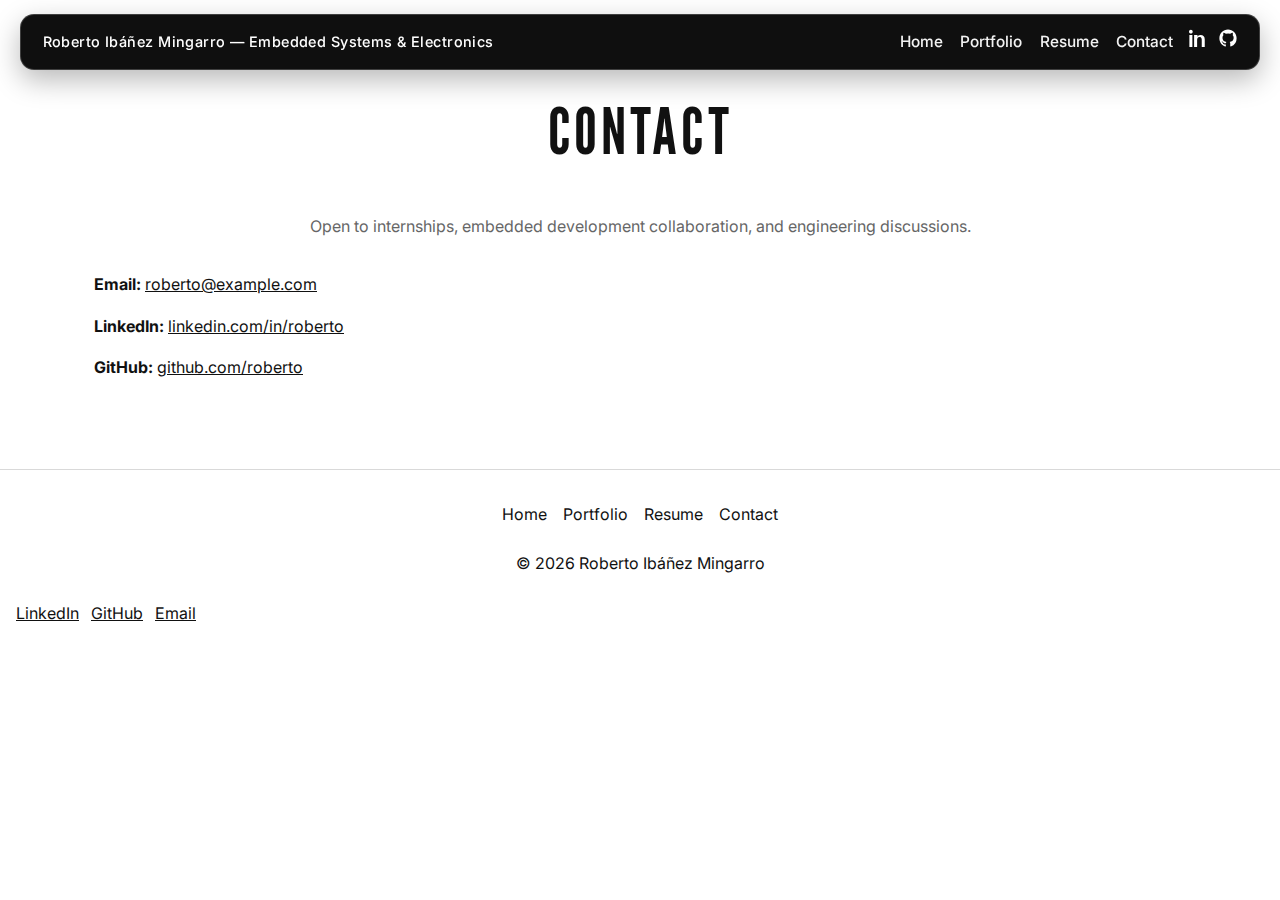
<file: pages/contact.html>
<!doctype html>
<html lang="es">
  <head>
    <meta charset="UTF-8" />
    <meta name="viewport" content="width=device-width, initial-scale=1.0" />
    <title>Contact | Roberto Ibáñez Mingarro</title>
    <link rel="preconnect" href="https://fonts.googleapis.com" />
    <link rel="preconnect" href="https://fonts.gstatic.com" crossorigin />
    <link href="https://fonts.googleapis.com/css2?family=Inter:wght@300;400;500;600&family=League+Gothic&display=swap" rel="stylesheet" />
    <link rel="stylesheet" href="../css/styles.css" />
    <script defer src="../js/main.js"></script>
  </head>
  <body data-page="contact">
    <a class="skip-link" href="#main-content">Saltar al contenido principal</a>
    <header class="site-header" id="site-header">
      <div class="header-inner">
        <a class="site-title" href="../index.html">Roberto Ibáñez Mingarro — Embedded Systems & Electronics</a>

        <button class="menu-toggle" type="button" aria-label="Abrir menú" aria-expanded="false" aria-controls="mobile-menu">
          <span></span><span></span><span></span>
        </button>

        <nav class="desktop-nav" aria-label="Navegación principal">
          <a href="../index.html" data-nav="home">Home</a>
          <a href="./portfolio.html" data-nav="portfolio">Portfolio</a>
          <a href="./resume.html" data-nav="resume">Resume</a>
          <a href="./contact.html" data-nav="contact">Contact</a>
        </nav>

        <div class="social-links" aria-label="Enlaces sociales">
          <a href="https://www.linkedin.com" target="_blank" rel="noopener" aria-label="LinkedIn">
            <svg viewBox="0 0 24 24" aria-hidden="true"><path d="M4.98 3.5C4.98 4.88 3.86 6 2.48 6S0 4.88 0 3.5 1.12 1 2.48 1s2.5 1.12 2.5 2.5ZM.5 8h4V24h-4V8Zm7 0h3.8v2.2h.1c.53-1 1.83-2.2 3.77-2.2C19.2 8 21 10.1 21 14.1V24h-4v-8.6c0-2.05-.04-4.7-2.87-4.7-2.87 0-3.31 2.24-3.31 4.55V24h-4V8Z"/></svg>
          </a>
          <a href="https://github.com" target="_blank" rel="noopener" aria-label="GitHub">
            <svg viewBox="0 0 24 24" aria-hidden="true"><path d="M12 .5C5.65.5.5 5.74.5 12.21c0 5.18 3.3 9.57 7.88 11.12.58.11.8-.26.8-.58 0-.29-.01-1.06-.02-2.08-3.2.71-3.88-1.58-3.88-1.58-.52-1.36-1.28-1.72-1.28-1.72-1.05-.73.08-.72.08-.72 1.16.08 1.76 1.22 1.76 1.22 1.03 1.81 2.7 1.29 3.36.99.1-.76.4-1.29.72-1.59-2.56-.3-5.26-1.32-5.26-5.86 0-1.3.45-2.36 1.2-3.19-.12-.3-.52-1.51.12-3.15 0 0 .98-.32 3.2 1.22a10.73 10.73 0 0 1 5.82 0c2.22-1.54 3.2-1.22 3.2-1.22.64 1.64.24 2.85.12 3.15.74.83 1.2 1.89 1.2 3.2 0 4.55-2.7 5.56-5.28 5.86.41.36.78 1.08.78 2.19 0 1.58-.02 2.86-.02 3.25 0 .32.21.7.8.58A11.74 11.74 0 0 0 23.5 12.2C23.5 5.75 18.35.5 12 .5Z"/></svg>
          </a>
        </div>
      </div>

      <div class="mobile-menu" id="mobile-menu" hidden>
        <nav aria-label="Navegación móvil">
          <a href="../index.html" data-nav="home">Home</a>
          <a href="./portfolio.html" data-nav="portfolio">Portfolio</a>
          <a href="./resume.html" data-nav="resume">Resume</a>
          <a href="./contact.html" data-nav="contact">Contact</a>
        </nav>
        <div class="social-links">
          <a href="https://www.linkedin.com" target="_blank" rel="noopener" aria-label="LinkedIn">LinkedIn</a>
          <a href="https://github.com" target="_blank" rel="noopener" aria-label="GitHub">GitHub</a>
        </div>
      </div>
    </header>
    <main id="main-content" class="page-main section-narrow">
      <h1 class="page-title">Contact</h1>
      <p class="lead">Open to internships, embedded development collaboration, and engineering discussions.</p>
      <div class="contact-list">
        <p><strong>Email:</strong> <a href="mailto:roberto@example.com">roberto@example.com</a></p>
        <p><strong>LinkedIn:</strong> <a href="https://www.linkedin.com" target="_blank" rel="noopener">linkedin.com/in/roberto</a></p>
        <p><strong>GitHub:</strong> <a href="https://github.com" target="_blank" rel="noopener">github.com/roberto</a></p>
      </div>
    </main>
    <footer class="site-footer"><nav><a href="../index.html">Home</a><a href="./portfolio.html">Portfolio</a><a href="./resume.html">Resume</a><a href="./contact.html">Contact</a></nav><p>© 2026 Roberto Ibáñez Mingarro</p><div class="social-links"><a href="https://www.linkedin.com" target="_blank" rel="noopener">LinkedIn</a><a href="https://github.com" target="_blank" rel="noopener">GitHub</a><a href="mailto:roberto@example.com">Email</a></div></footer>
  </body>
</html>
</file>
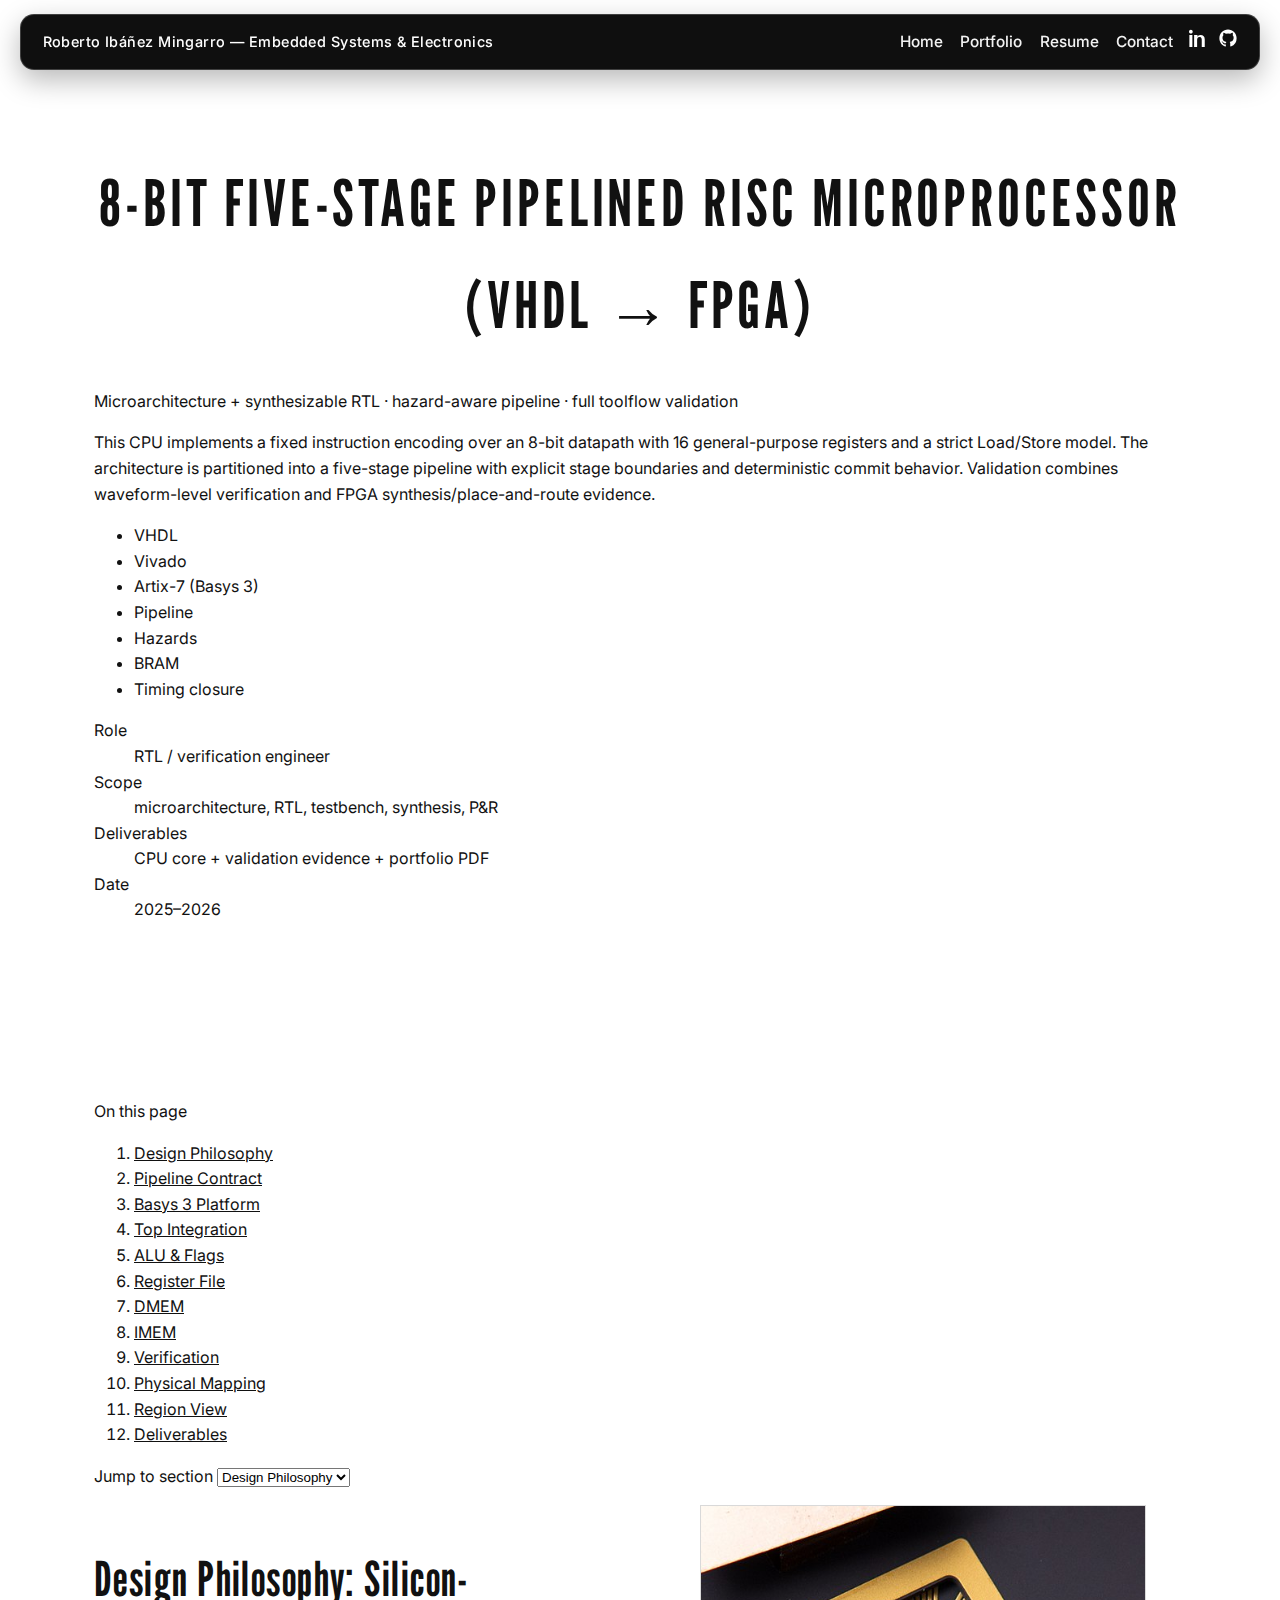
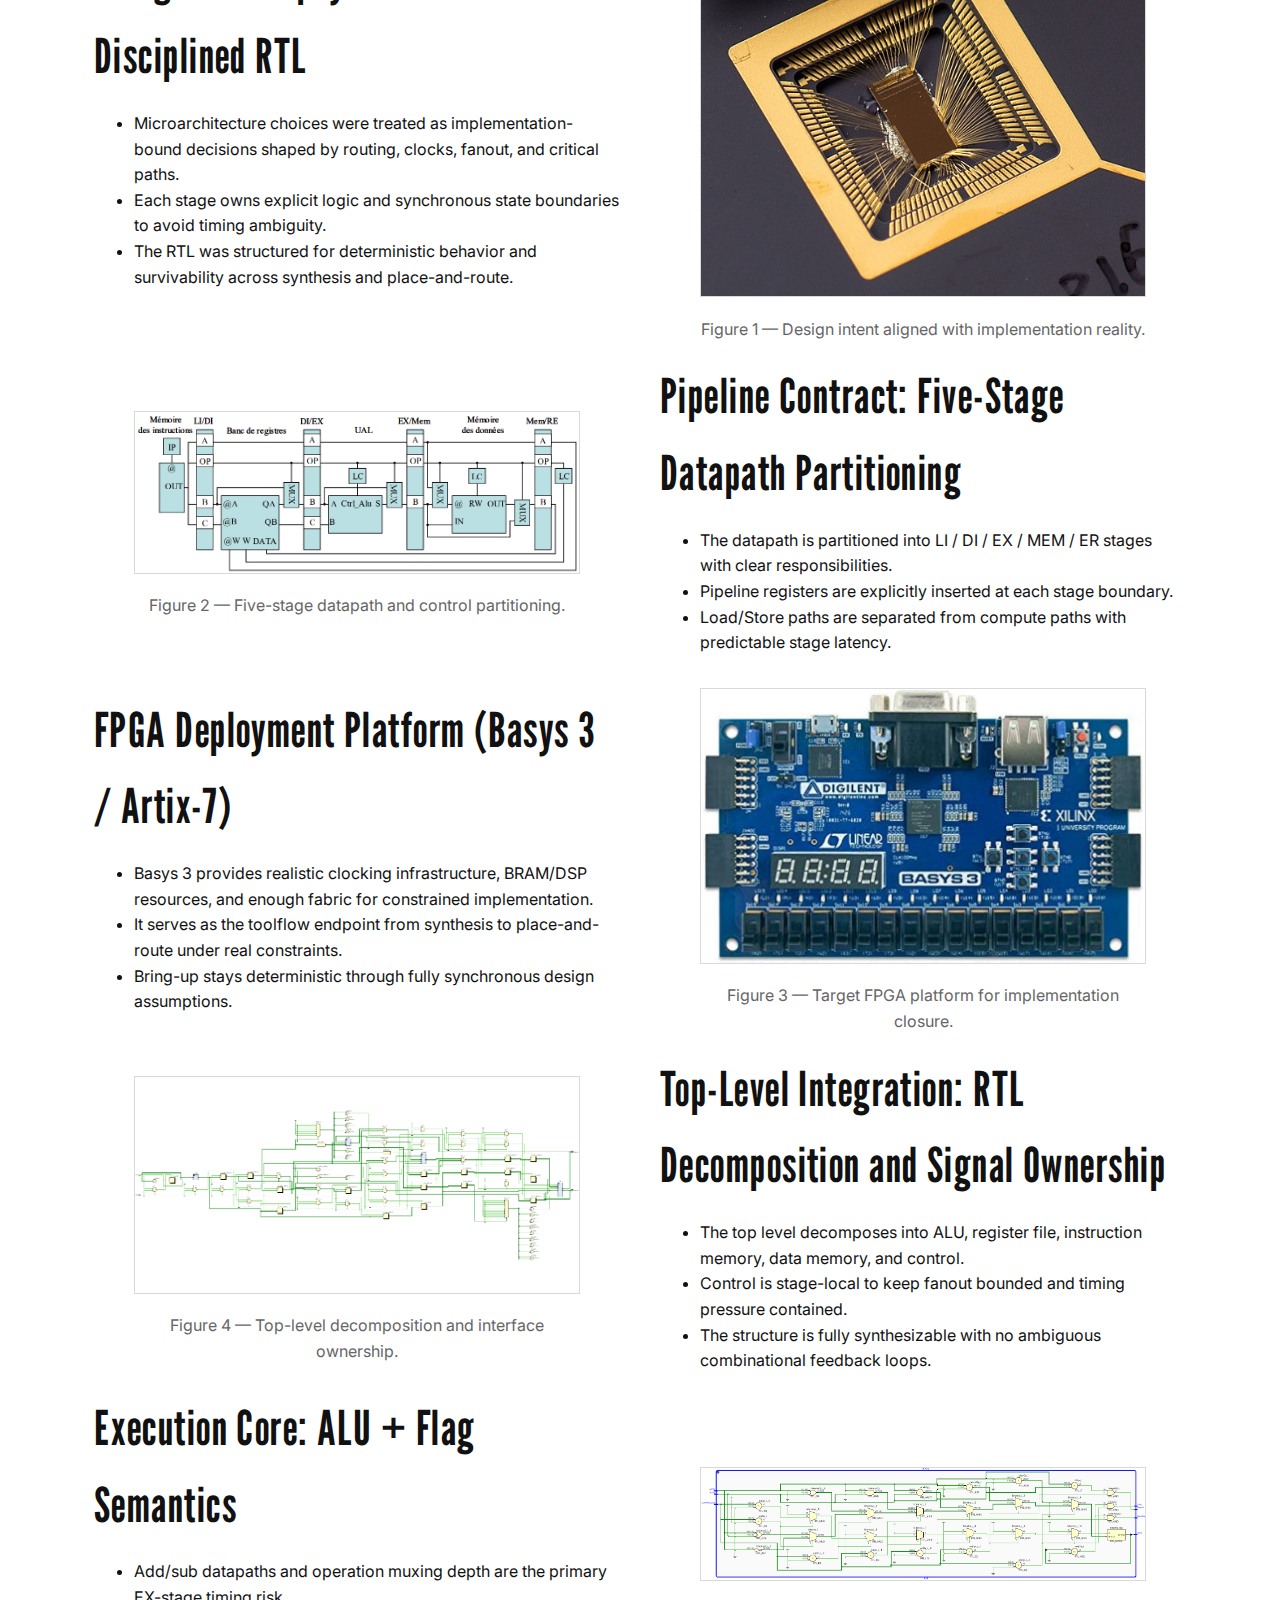
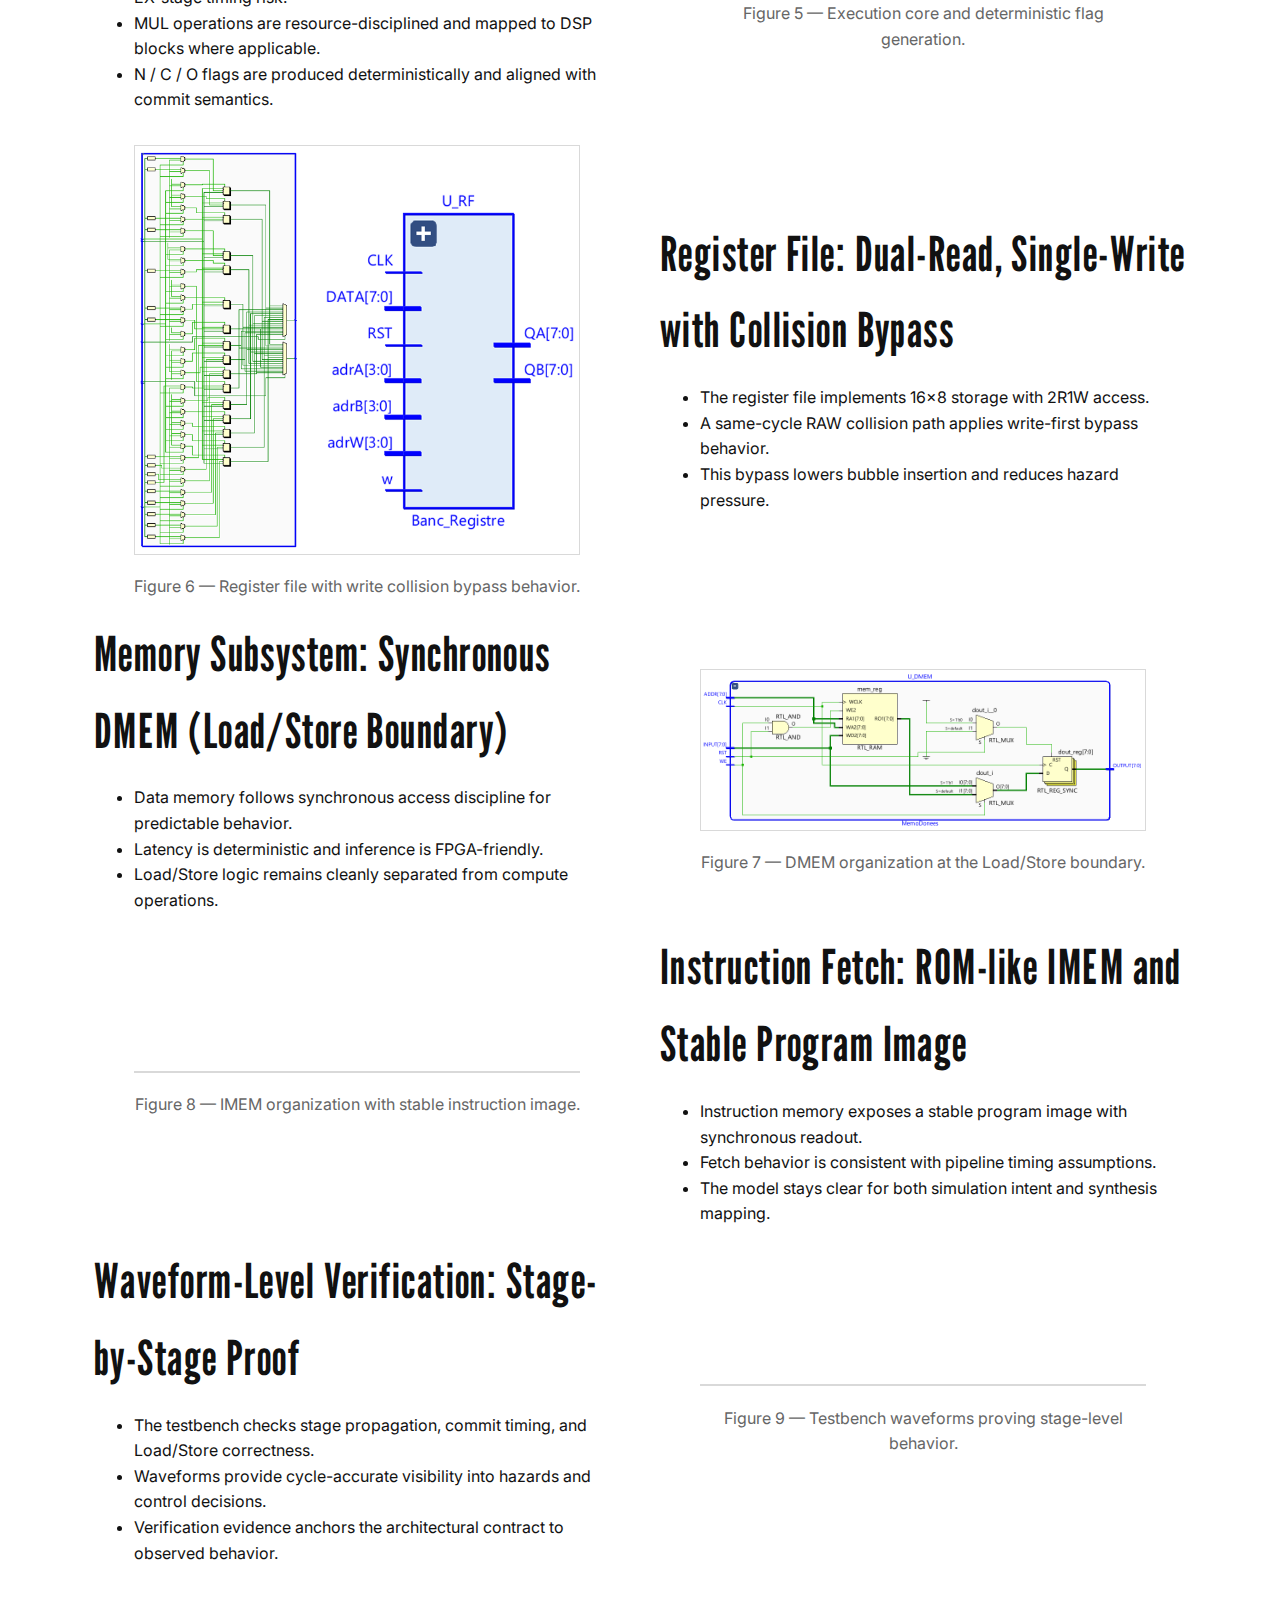
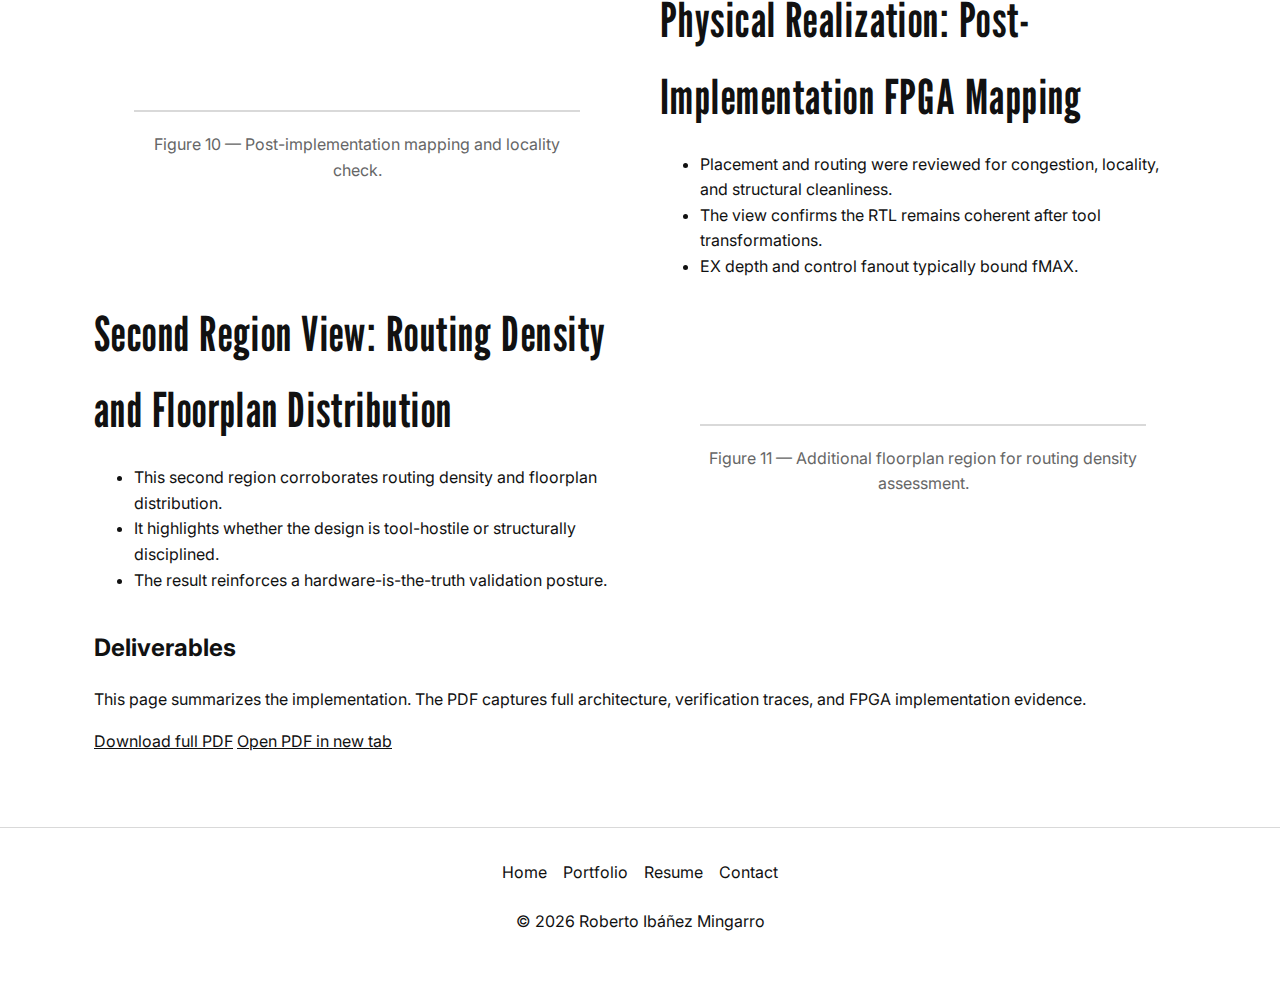
<file: pages/cpu.html>
<!doctype html>
<html lang="es">
  <head>
    <meta charset="UTF-8" />
    <meta name="viewport" content="width=device-width, initial-scale=1.0" />
    <title>8-bit Pipelined RISC CPU (VHDL + FPGA) | Roberto Ibáñez Mingarro</title>
    <link rel="preconnect" href="https://fonts.googleapis.com" />
    <link rel="preconnect" href="https://fonts.gstatic.com" crossorigin />
    <link href="https://fonts.googleapis.com/css2?family=Inter:wght@300;400;500;600&family=League+Gothic&display=swap" rel="stylesheet" />
    <link rel="stylesheet" href="../css/styles.css" />
    <link rel="stylesheet" href="../css/responsive.css" />
    <script defer src="../js/main.js"></script>
  </head>
  <body data-page="portfolio">
    <a class="skip-link" href="#main-content">Saltar al contenido principal</a>
    <header class="site-header" id="site-header">
      <div class="header-inner">
        <a class="site-title" href="../index.html">Roberto Ibáñez Mingarro — Embedded Systems & Electronics</a>

        <button class="menu-toggle" type="button" aria-label="Abrir menú" aria-expanded="false" aria-controls="mobile-menu">
          <span></span><span></span><span></span>
        </button>

        <nav class="desktop-nav" aria-label="Navegación principal">
          <a href="../index.html" data-nav="home">Home</a>
          <a href="./portfolio.html" data-nav="portfolio">Portfolio</a>
          <a href="./resume.html" data-nav="resume">Resume</a>
          <a href="./contact.html" data-nav="contact">Contact</a>
        </nav>

        <div class="social-links" aria-label="Enlaces sociales">
          <a href="https://www.linkedin.com/in/robertoibanezmingarro/" target="_blank" rel="noopener" aria-label="LinkedIn">
            <svg viewBox="0 0 24 24" aria-hidden="true"><path d="M4.98 3.5C4.98 4.88 3.86 6 2.48 6S0 4.88 0 3.5 1.12 1 2.48 1s2.5 1.12 2.5 2.5ZM.5 8h4V24h-4V8Zm7 0h3.8v2.2h.1c.53-1 1.83-2.2 3.77-2.2C19.2 8 21 10.1 21 14.1V24h-4v-8.6c0-2.05-.04-4.7-2.87-4.7-2.87 0-3.31 2.24-3.31 4.55V24h-4V8Z"/></svg>
          </a>
          <a href="https://github.com/robertoibanezmingarro" target="_blank" rel="noopener" aria-label="GitHub">
            <svg viewBox="0 0 24 24" aria-hidden="true"><path d="M12 .5C5.65.5.5 5.74.5 12.21c0 5.18 3.3 9.57 7.88 11.12.58.11.8-.26.8-.58 0-.29-.01-1.06-.02-2.08-3.2.71-3.88-1.58-3.88-1.58-.52-1.36-1.28-1.72-1.28-1.72-1.05-.73.08-.72.08-.72 1.16.08 1.76 1.22 1.76 1.22 1.03 1.81 2.7 1.29 3.36.99.1-.76.4-1.29.72-1.59-2.56-.3-5.26-1.32-5.26-5.86 0-1.3.45-2.36 1.2-3.19-.12-.3-.52-1.51.12-3.15 0 0 .98-.32 3.2 1.22a10.73 10.73 0 0 1 5.82 0c2.22-1.54 3.2-1.22 3.2-1.22.64 1.64.24 2.85.12 3.15.74.83 1.2 1.89 1.2 3.2 0 4.55-2.7 5.56-5.28 5.86.41.36.78 1.08.78 2.19 0 1.58-.02 2.86-.02 3.25 0 .32.21.7.8.58A11.74 11.74 0 0 0 23.5 12.2C23.5 5.75 18.35.5 12 .5Z"/></svg>
          </a>
        </div>
      </div>

      <div class="mobile-menu" id="mobile-menu" hidden>
        <nav aria-label="Navegación móvil">
          <a href="../index.html" data-nav="home">Home</a>
          <a href="./portfolio.html" data-nav="portfolio">Portfolio</a>
          <a href="./resume.html" data-nav="resume">Resume</a>
          <a href="./contact.html" data-nav="contact">Contact</a>
        </nav>
        <div class="social-links">
          <a href="https://www.linkedin.com/in/robertoibanezmingarro/" target="_blank" rel="noopener" aria-label="LinkedIn">LinkedIn</a>
          <a href="https://github.com/robertoibanezmingarro" target="_blank" rel="noopener" aria-label="GitHub">GitHub</a>
        </div>
      </div>
    </header>

    <main id="main-content" class="page-main project-page project-page--cpu">
      <section class="section-narrow project-hero">
        <h1 class="page-title">8-bit Five-Stage Pipelined RISC Microprocessor (VHDL → FPGA)</h1>
        <div class="project-hero-grid">
          <div class="project-hero-intro">
            <p class="project-meta">Microarchitecture + synthesizable RTL · hazard-aware pipeline · full toolflow validation</p>
            <p class="project-abstract">
              This CPU implements a fixed instruction encoding over an 8-bit datapath with 16 general-purpose registers and a strict Load/Store model.
              The architecture is partitioned into a five-stage pipeline with explicit stage boundaries and deterministic commit behavior.
              Validation combines waveform-level verification and FPGA synthesis/place-and-route evidence.
            </p>

            <ul class="tech-chips" aria-label="Core technologies used in the project">
              <li>VHDL</li>
              <li>Vivado</li>
              <li>Artix-7 (Basys 3)</li>
              <li>Pipeline</li>
              <li>Hazards</li>
              <li>BRAM</li>
              <li>Timing closure</li>
            </ul>
          </div>

          <aside class="project-spec-card" aria-label="Project specifications">
            <dl>
              <div><dt>Role</dt><dd>RTL / verification engineer</dd></div>
              <div><dt>Scope</dt><dd>microarchitecture, RTL, testbench, synthesis, P&amp;R</dd></div>
              <div><dt>Deliverables</dt><dd>CPU core + validation evidence + portfolio PDF</dd></div>
              <div><dt>Date</dt><dd>2025–2026</dd></div>
            </dl>
          </aside>
        </div>
      </section>

      <div class="section-narrow project-layout">
        <aside class="project-toc" aria-label="On this page">
          <p class="project-toc-title">On this page</p>
          <nav>
            <ol id="project-toc-list"></ol>
          </nav>
        </aside>

        <section class="project-jump" aria-label="Jump to section">
          <label for="project-jump-select">Jump to section</label>
          <select id="project-jump-select">
            <option value="">Select a section</option>
          </select>
        </section>

        <div class="project-content" id="project-content">
          <section class="split-section">
            <article>
              <h2 data-toc="Design Philosophy">Design Philosophy: Silicon-Disciplined RTL</h2>
              <ul>
                <li>Microarchitecture choices were treated as implementation-bound decisions shaped by routing, clocks, fanout, and critical paths.</li>
                <li>Each stage owns explicit logic and synchronous state boundaries to avoid timing ambiguity.</li>
                <li>The RTL was structured for deterministic behavior and survivability across synthesis and place-and-route.</li>
              </ul>
            </article>
            <figure>
              <img src="../assets/img/cpu/RISCV.jpg" alt="RISC CPU design concept" loading="lazy" />
              <figcaption>Figure 1 — Design intent aligned with implementation reality.</figcaption>
            </figure>
          </section>

          <section class="split-section reverse">
            <figure>
              <img src="../assets/img/cpu/architecture_global.png" alt="Global five-stage CPU architecture" loading="lazy" />
              <figcaption>Figure 2 — Five-stage datapath and control partitioning.</figcaption>
            </figure>
            <article>
              <h2 data-toc="Pipeline Contract">Pipeline Contract: Five-Stage Datapath Partitioning</h2>
              <ul>
                <li>The datapath is partitioned into LI / DI / EX / MEM / ER stages with clear responsibilities.</li>
                <li>Pipeline registers are explicitly inserted at each stage boundary.</li>
                <li>Load/Store paths are separated from compute paths with predictable stage latency.</li>
              </ul>
            </article>
          </section>

          <section class="split-section">
            <article>
              <h2 data-toc="Basys 3 Platform">FPGA Deployment Platform (Basys 3 / Artix-7)</h2>
              <ul>
                <li>Basys 3 provides realistic clocking infrastructure, BRAM/DSP resources, and enough fabric for constrained implementation.</li>
                <li>It serves as the toolflow endpoint from synthesis to place-and-route under real constraints.</li>
                <li>Bring-up stays deterministic through fully synchronous design assumptions.</li>
              </ul>
            </article>
            <figure>
              <img src="../assets/img/cpu/basys3.jpg" alt="Basys 3 Artix-7 FPGA board" loading="lazy" />
              <figcaption>Figure 3 — Target FPGA platform for implementation closure.</figcaption>
            </figure>
          </section>

          <section class="split-section reverse">
            <figure>
              <img src="../assets/img/cpu/cpu.png" alt="Top-level CPU RTL integration" loading="lazy" />
              <figcaption>Figure 4 — Top-level decomposition and interface ownership.</figcaption>
            </figure>
            <article>
              <h2 data-toc="Top Integration">Top-Level Integration: RTL Decomposition and Signal Ownership</h2>
              <ul>
                <li>The top level decomposes into ALU, register file, instruction memory, data memory, and control.</li>
                <li>Control is stage-local to keep fanout bounded and timing pressure contained.</li>
                <li>The structure is fully synthesizable with no ambiguous combinational feedback loops.</li>
              </ul>
            </article>
          </section>

          <section class="split-section">
            <article>
              <h2 data-toc="ALU &amp; Flags">Execution Core: ALU + Flag Semantics</h2>
              <ul>
                <li>Add/sub datapaths and operation muxing depth are the primary EX-stage timing risk.</li>
                <li>MUL operations are resource-disciplined and mapped to DSP blocks where applicable.</li>
                <li>N / C / O flags are produced deterministically and aligned with commit semantics.</li>
              </ul>
            </article>
            <figure>
              <img src="../assets/img/cpu/alu.png" alt="ALU datapath and flags" loading="lazy" />
              <figcaption>Figure 5 — Execution core and deterministic flag generation.</figcaption>
            </figure>
          </section>

          <section class="split-section reverse">
            <figure>
              <img src="../assets/img/cpu/RF.png" alt="Register file architecture" loading="lazy" />
              <figcaption>Figure 6 — Register file with write collision bypass behavior.</figcaption>
            </figure>
            <article>
              <h2 data-toc="Register File">Register File: Dual-Read, Single-Write with Collision Bypass</h2>
              <ul>
                <li>The register file implements 16×8 storage with 2R1W access.</li>
                <li>A same-cycle RAW collision path applies write-first bypass behavior.</li>
                <li>This bypass lowers bubble insertion and reduces hazard pressure.</li>
              </ul>
            </article>
          </section>

          <section class="split-section">
            <article>
              <h2 data-toc="DMEM">Memory Subsystem: Synchronous DMEM (Load/Store Boundary)</h2>
              <ul>
                <li>Data memory follows synchronous access discipline for predictable behavior.</li>
                <li>Latency is deterministic and inference is FPGA-friendly.</li>
                <li>Load/Store logic remains cleanly separated from compute operations.</li>
              </ul>
            </article>
            <figure>
              <img src="../assets/img/cpu/dmem.png" alt="Synchronous data memory block" loading="lazy" />
              <figcaption>Figure 7 — DMEM organization at the Load/Store boundary.</figcaption>
            </figure>
          </section>

          <section class="split-section reverse">
            <figure>
              <img src="../assets/img/cpu/imem.png" alt="Instruction memory implementation" loading="lazy" />
              <figcaption>Figure 8 — IMEM organization with stable instruction image.</figcaption>
            </figure>
            <article>
              <h2 data-toc="IMEM">Instruction Fetch: ROM-like IMEM and Stable Program Image</h2>
              <ul>
                <li>Instruction memory exposes a stable program image with synchronous readout.</li>
                <li>Fetch behavior is consistent with pipeline timing assumptions.</li>
                <li>The model stays clear for both simulation intent and synthesis mapping.</li>
              </ul>
            </article>
          </section>

          <section class="split-section">
            <article>
              <h2 data-toc="Verification">Waveform-Level Verification: Stage-by-Stage Proof</h2>
              <ul>
                <li>The testbench checks stage propagation, commit timing, and Load/Store correctness.</li>
                <li>Waveforms provide cycle-accurate visibility into hazards and control decisions.</li>
                <li>Verification evidence anchors the architectural contract to observed behavior.</li>
              </ul>
            </article>
            <figure>
              <img src="../assets/img/cpu/tb.png" alt="CPU testbench waveform results" loading="lazy" />
              <figcaption>Figure 9 — Testbench waveforms proving stage-level behavior.</figcaption>
            </figure>
          </section>

          <section class="split-section reverse">
            <figure>
              <img src="../assets/img/cpu/cpu_zoom_1.png" alt="Post-implementation FPGA view" loading="lazy" />
              <figcaption>Figure 10 — Post-implementation mapping and locality check.</figcaption>
            </figure>
            <article>
              <h2 data-toc="Physical Mapping">Physical Realization: Post-Implementation FPGA Mapping</h2>
              <ul>
                <li>Placement and routing were reviewed for congestion, locality, and structural cleanliness.</li>
                <li>The view confirms the RTL remains coherent after tool transformations.</li>
                <li>EX depth and control fanout typically bound fMAX.</li>
              </ul>
            </article>
          </section>

          <section class="split-section">
            <article>
              <h2 data-toc="Region View">Second Region View: Routing Density and Floorplan Distribution</h2>
              <ul>
                <li>This second region corroborates routing density and floorplan distribution.</li>
                <li>It highlights whether the design is tool-hostile or structurally disciplined.</li>
                <li>The result reinforces a hardware-is-the-truth validation posture.</li>
              </ul>
            </article>
            <figure>
              <img src="../assets/img/cpu/cpu_zoom_2.png" alt="Second FPGA region routing view" loading="lazy" />
              <figcaption>Figure 11 — Additional floorplan region for routing density assessment.</figcaption>
            </figure>
          </section>

          <section class="project-cta project-deliverables">
            <h2>Deliverables</h2>
            <p>This page summarizes the implementation. The PDF captures full architecture, verification traces, and FPGA implementation evidence.</p>
            <div class="project-actions">
              <a class="btn btn-primary" href="../assets/pdf/Portfolio_CPU.pdf" download>Download full PDF</a>
              <a class="btn btn-secondary" href="../assets/pdf/Portfolio_CPU.pdf" target="_blank" rel="noopener">Open PDF in new tab</a>
            </div>
          </section>
        </div>
      </div>
    </main>

    <footer class="site-footer"><nav><a href="../index.html">Home</a><a href="./portfolio.html">Portfolio</a><a href="./resume.html">Resume</a><a href="./contact.html">Contact</a></nav><p>© 2026 Roberto Ibáñez Mingarro</p></footer>

    <script>
      (() => {
        const content = document.querySelector('#project-content');
        const tocList = document.querySelector('#project-toc-list');
        const jumpSelect = document.querySelector('#project-jump-select');
        if (!content || !tocList || !jumpSelect) return;

        const headings = [...content.querySelectorAll('h2')];
        const seen = new Map();
        const slugify = (text) => text.toLowerCase().trim().replace(/&/g, 'and').replace(/[^a-z0-9\s-]/g, '').replace(/\s+/g, '-');

        const sections = headings.map((heading) => {
          const base = slugify(heading.textContent || 'section');
          const count = seen.get(base) || 0;
          seen.set(base, count + 1);
          const id = count ? `${base}-${count + 1}` : base;
          heading.id = heading.id || id;

          const tocLabel = heading.dataset.toc || heading.textContent || heading.id;

          const li = document.createElement('li');
          const link = document.createElement('a');
          link.href = `#${heading.id}`;
          link.textContent = tocLabel;
          li.appendChild(link);
          tocList.appendChild(li);

          const option = document.createElement('option');
          option.value = heading.id;
          option.textContent = tocLabel;
          jumpSelect.appendChild(option);

          return { heading, link };
        });

        jumpSelect.addEventListener('change', (event) => {
          const id = event.target.value;
          if (!id) return;
          const target = document.getElementById(id);
          if (target) {
            target.scrollIntoView({ behavior: 'smooth', block: 'start' });
          }
        });

        const setActive = (id) => {
          sections.forEach(({ link, heading }) => {
            const isActive = heading.id === id;
            link.classList.toggle('is-active', isActive);
            if (isActive) jumpSelect.value = id;
          });
        };

        const observer = new IntersectionObserver(
          (entries) => {
            const visible = entries.filter((entry) => entry.isIntersecting).sort((a, b) => b.intersectionRatio - a.intersectionRatio);
            if (visible[0]) {
              setActive(visible[0].target.id);
            }
          },
          { rootMargin: '-35% 0px -55% 0px', threshold: [0.1, 0.45, 0.8] }
        );

        headings.forEach((heading) => observer.observe(heading));
        if (sections[0]) setActive(sections[0].heading.id);
      })();
    </script>
  </body>
</html>
</file>
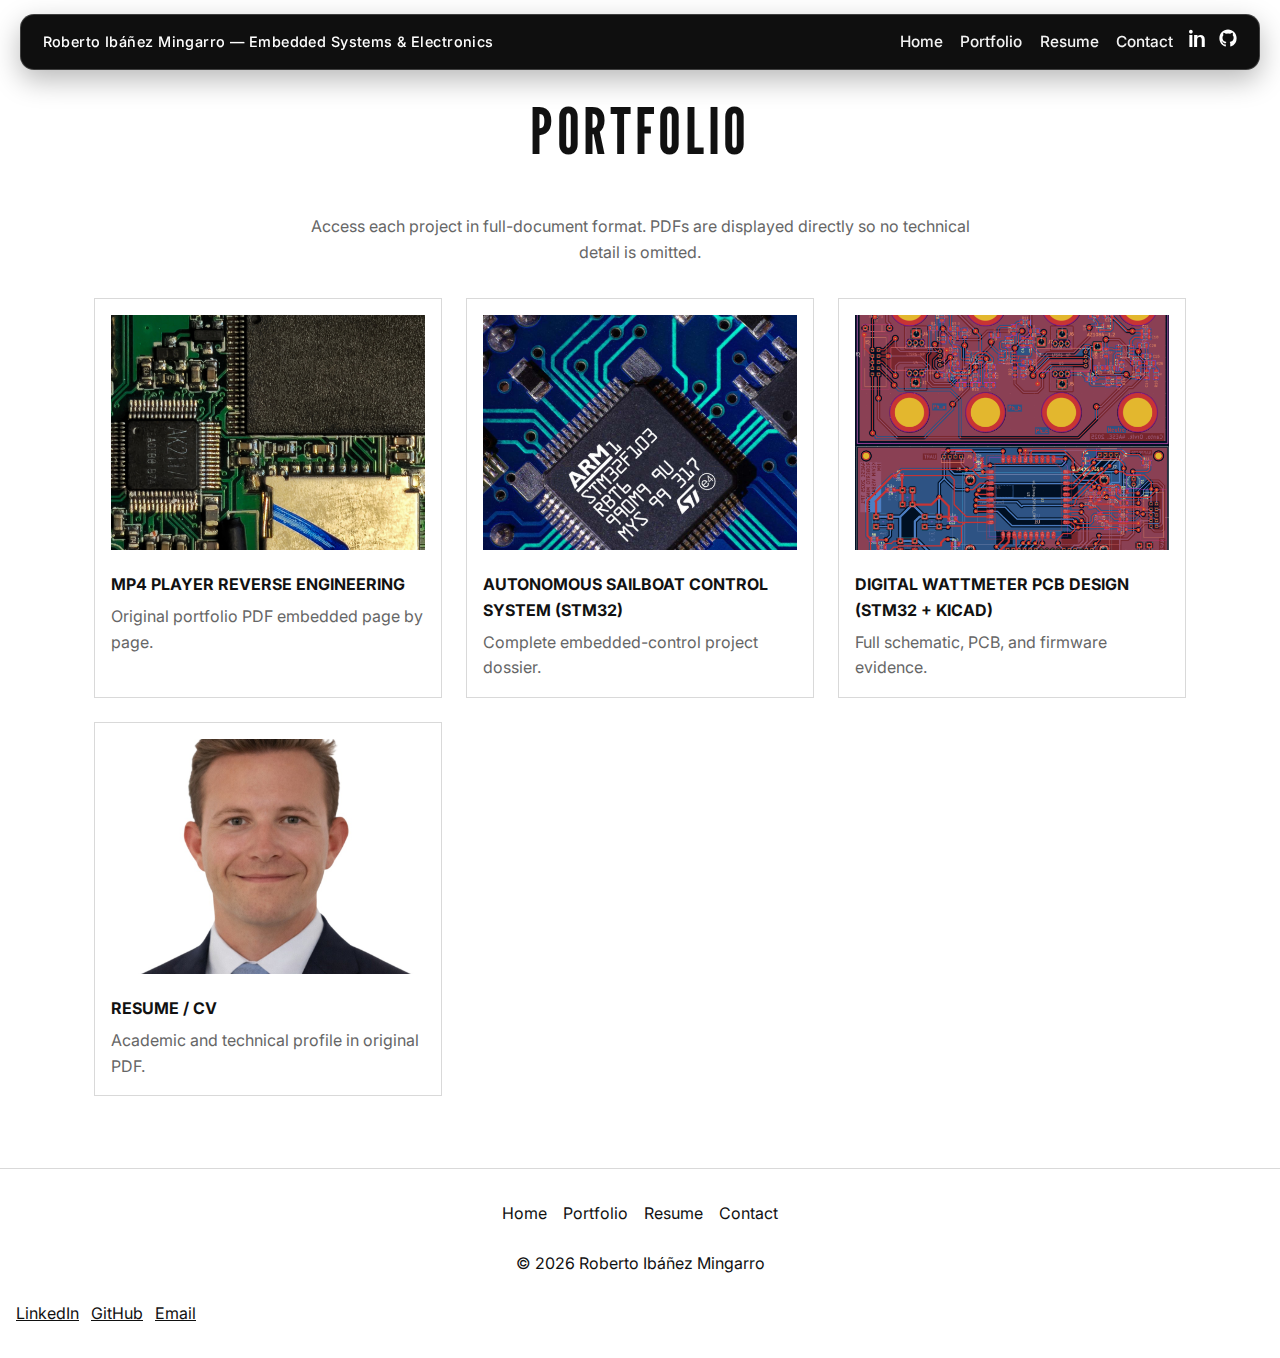
<file: pages/portfolio.html>
<!doctype html>
<html lang="es">
  <head>
    <meta charset="UTF-8" />
    <meta name="viewport" content="width=device-width, initial-scale=1.0" />
    <title>Portfolio | Roberto Ibáñez Mingarro</title>
    <link rel="preconnect" href="https://fonts.googleapis.com" />
    <link rel="preconnect" href="https://fonts.gstatic.com" crossorigin />
    <link href="https://fonts.googleapis.com/css2?family=Inter:wght@300;400;500;600&family=League+Gothic&display=swap" rel="stylesheet" />
    <link rel="stylesheet" href="../css/styles.css" />
    <script defer src="../js/main.js"></script>
  </head>
  <body data-page="portfolio">
    <a class="skip-link" href="#main-content">Saltar al contenido principal</a>
    <header class="site-header" id="site-header">
      <div class="header-inner">
        <a class="site-title" href="../index.html">Roberto Ibáñez Mingarro — Embedded Systems & Electronics</a>

        <button class="menu-toggle" type="button" aria-label="Abrir menú" aria-expanded="false" aria-controls="mobile-menu">
          <span></span><span></span><span></span>
        </button>

        <nav class="desktop-nav" aria-label="Navegación principal">
          <a href="../index.html" data-nav="home">Home</a>
          <a href="./portfolio.html" data-nav="portfolio">Portfolio</a>
          <a href="./resume.html" data-nav="resume">Resume</a>
          <a href="./contact.html" data-nav="contact">Contact</a>
        </nav>

        <div class="social-links" aria-label="Enlaces sociales">
          <a href="https://www.linkedin.com" target="_blank" rel="noopener" aria-label="LinkedIn">
            <svg viewBox="0 0 24 24" aria-hidden="true"><path d="M4.98 3.5C4.98 4.88 3.86 6 2.48 6S0 4.88 0 3.5 1.12 1 2.48 1s2.5 1.12 2.5 2.5ZM.5 8h4V24h-4V8Zm7 0h3.8v2.2h.1c.53-1 1.83-2.2 3.77-2.2C19.2 8 21 10.1 21 14.1V24h-4v-8.6c0-2.05-.04-4.7-2.87-4.7-2.87 0-3.31 2.24-3.31 4.55V24h-4V8Z"/></svg>
          </a>
          <a href="https://github.com" target="_blank" rel="noopener" aria-label="GitHub">
            <svg viewBox="0 0 24 24" aria-hidden="true"><path d="M12 .5C5.65.5.5 5.74.5 12.21c0 5.18 3.3 9.57 7.88 11.12.58.11.8-.26.8-.58 0-.29-.01-1.06-.02-2.08-3.2.71-3.88-1.58-3.88-1.58-.52-1.36-1.28-1.72-1.28-1.72-1.05-.73.08-.72.08-.72 1.16.08 1.76 1.22 1.76 1.22 1.03 1.81 2.7 1.29 3.36.99.1-.76.4-1.29.72-1.59-2.56-.3-5.26-1.32-5.26-5.86 0-1.3.45-2.36 1.2-3.19-.12-.3-.52-1.51.12-3.15 0 0 .98-.32 3.2 1.22a10.73 10.73 0 0 1 5.82 0c2.22-1.54 3.2-1.22 3.2-1.22.64 1.64.24 2.85.12 3.15.74.83 1.2 1.89 1.2 3.2 0 4.55-2.7 5.56-5.28 5.86.41.36.78 1.08.78 2.19 0 1.58-.02 2.86-.02 3.25 0 .32.21.7.8.58A11.74 11.74 0 0 0 23.5 12.2C23.5 5.75 18.35.5 12 .5Z"/></svg>
          </a>
        </div>
      </div>

      <div class="mobile-menu" id="mobile-menu" hidden>
        <nav aria-label="Navegación móvil">
          <a href="../index.html" data-nav="home">Home</a>
          <a href="./portfolio.html" data-nav="portfolio">Portfolio</a>
          <a href="./resume.html" data-nav="resume">Resume</a>
          <a href="./contact.html" data-nav="contact">Contact</a>
        </nav>
        <div class="social-links">
          <a href="https://www.linkedin.com" target="_blank" rel="noopener" aria-label="LinkedIn">LinkedIn</a>
          <a href="https://github.com" target="_blank" rel="noopener" aria-label="GitHub">GitHub</a>
        </div>
      </div>
    </header>

    <main id="main-content" class="page-main section-narrow">
      <h1 class="page-title">Portfolio</h1>
      <p class="lead">Access each project in full-document format. PDFs are displayed directly so no technical detail is omitted.</p>
      <section class="project-grid">
        <a class="project-card" href="./mp4.html"><img src="../assets/img/mp4-thumb.jpg" alt="MP4 thumbnail" /><h3>MP4 PLAYER REVERSE ENGINEERING</h3><p>Original portfolio PDF embedded page by page.</p></a>
        <a class="project-card" href="./sailboat.html"><img src="../assets/img/sailboat-thumb.jpg" alt="Sailboat thumbnail" /><h3>AUTONOMOUS SAILBOAT CONTROL SYSTEM (STM32)</h3><p>Complete embedded-control project dossier.</p></a>
        <a class="project-card" href="./wattmeter.html"><img src="../assets/img/wattmeter-thumb.jpg" alt="Wattmeter thumbnail" /><h3>DIGITAL WATTMETER PCB DESIGN (STM32 + KICAD)</h3><p>Full schematic, PCB, and firmware evidence.</p></a>
        <a class="project-card" href="./resume.html"><img src="../assets/img/resume-thumb.jpg" alt="Resume thumbnail" /><h3>RESUME / CV</h3><p>Academic and technical profile in original PDF.</p></a>
      </section>
    </main>

    <footer class="site-footer">
      <nav><a href="../index.html">Home</a><a href="./portfolio.html">Portfolio</a><a href="./resume.html">Resume</a><a href="./contact.html">Contact</a></nav>
      <p>© 2026 Roberto Ibáñez Mingarro</p>
      <div class="social-links"><a href="https://www.linkedin.com" target="_blank" rel="noopener">LinkedIn</a><a href="https://github.com" target="_blank" rel="noopener">GitHub</a><a href="mailto:roberto@example.com">Email</a></div>
    </footer>
  </body>
</html>
</file>
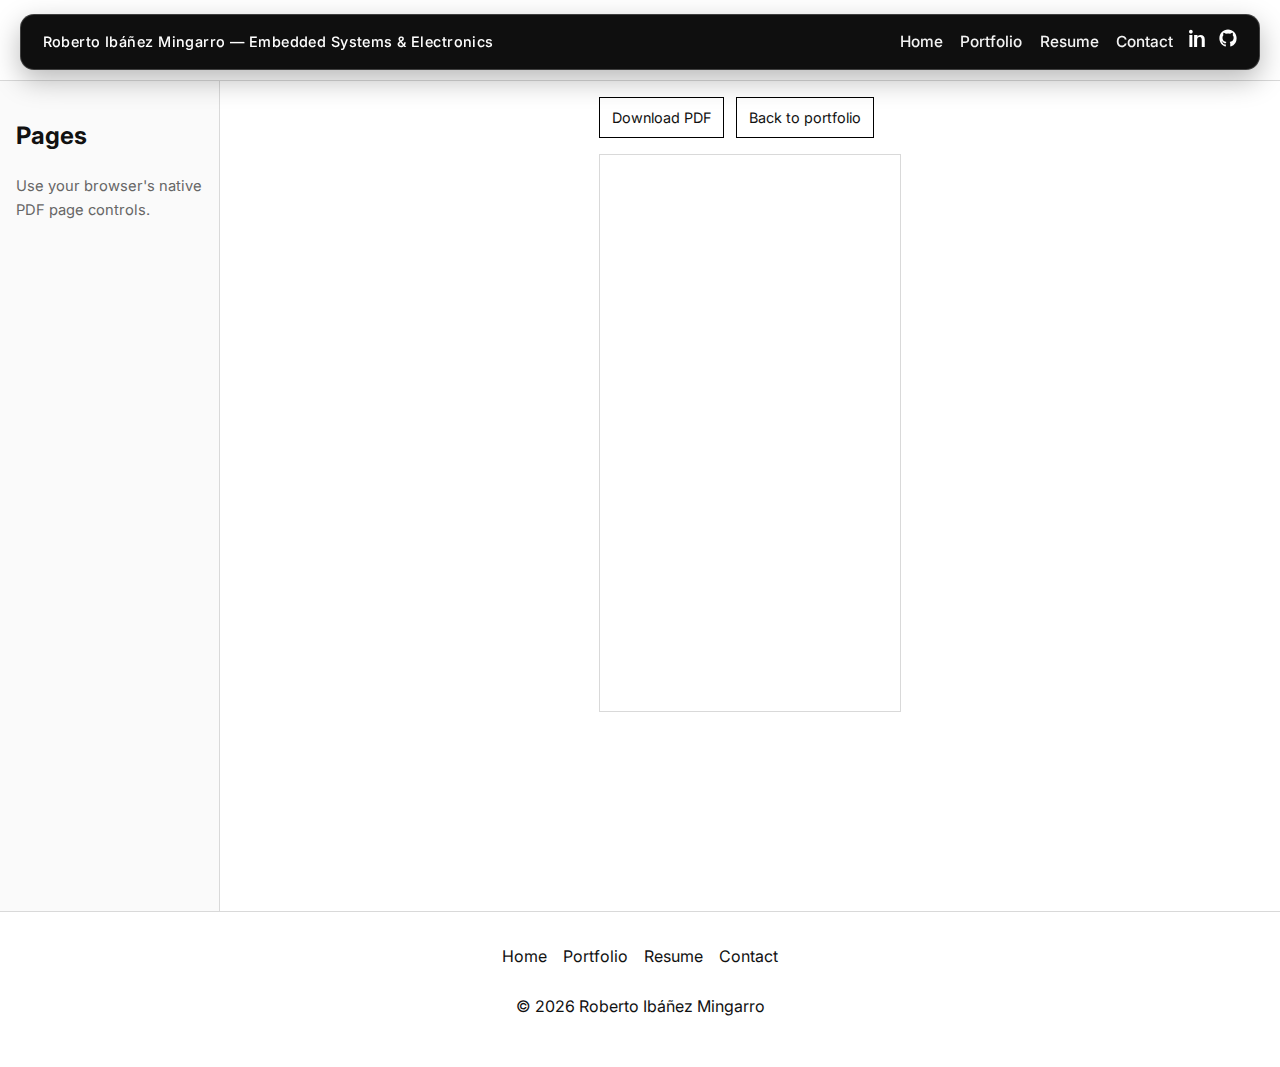
<file: pages/resume.html>
<!doctype html>
<html lang="es">
  <head><meta charset="UTF-8" /><meta name="viewport" content="width=device-width, initial-scale=1.0" /><title>Resume PDF | Roberto Ibáñez Mingarro</title><link rel="preconnect" href="https://fonts.googleapis.com" /><link rel="preconnect" href="https://fonts.gstatic.com" crossorigin /><link href="https://fonts.googleapis.com/css2?family=Inter:wght@300;400;500;600&family=League+Gothic&display=swap" rel="stylesheet" /><link rel="stylesheet" href="../css/styles.css" /><script defer src="../js/main.js"></script></head>
  <body data-page="resume"><a class="skip-link" href="#main-content">Saltar al contenido principal</a><header class="site-header" id="site-header">
      <div class="header-inner">
        <a class="site-title" href="../index.html">Roberto Ibáñez Mingarro — Embedded Systems & Electronics</a>

        <button class="menu-toggle" type="button" aria-label="Abrir menú" aria-expanded="false" aria-controls="mobile-menu">
          <span></span><span></span><span></span>
        </button>

        <nav class="desktop-nav" aria-label="Navegación principal">
          <a href="../index.html" data-nav="home">Home</a>
          <a href="./portfolio.html" data-nav="portfolio">Portfolio</a>
          <a href="./resume.html" data-nav="resume">Resume</a>
          <a href="./contact.html" data-nav="contact">Contact</a>
        </nav>

        <div class="social-links" aria-label="Enlaces sociales">
          <a href="https://www.linkedin.com" target="_blank" rel="noopener" aria-label="LinkedIn">
            <svg viewBox="0 0 24 24" aria-hidden="true"><path d="M4.98 3.5C4.98 4.88 3.86 6 2.48 6S0 4.88 0 3.5 1.12 1 2.48 1s2.5 1.12 2.5 2.5ZM.5 8h4V24h-4V8Zm7 0h3.8v2.2h.1c.53-1 1.83-2.2 3.77-2.2C19.2 8 21 10.1 21 14.1V24h-4v-8.6c0-2.05-.04-4.7-2.87-4.7-2.87 0-3.31 2.24-3.31 4.55V24h-4V8Z"/></svg>
          </a>
          <a href="https://github.com" target="_blank" rel="noopener" aria-label="GitHub">
            <svg viewBox="0 0 24 24" aria-hidden="true"><path d="M12 .5C5.65.5.5 5.74.5 12.21c0 5.18 3.3 9.57 7.88 11.12.58.11.8-.26.8-.58 0-.29-.01-1.06-.02-2.08-3.2.71-3.88-1.58-3.88-1.58-.52-1.36-1.28-1.72-1.28-1.72-1.05-.73.08-.72.08-.72 1.16.08 1.76 1.22 1.76 1.22 1.03 1.81 2.7 1.29 3.36.99.1-.76.4-1.29.72-1.59-2.56-.3-5.26-1.32-5.26-5.86 0-1.3.45-2.36 1.2-3.19-.12-.3-.52-1.51.12-3.15 0 0 .98-.32 3.2 1.22a10.73 10.73 0 0 1 5.82 0c2.22-1.54 3.2-1.22 3.2-1.22.64 1.64.24 2.85.12 3.15.74.83 1.2 1.89 1.2 3.2 0 4.55-2.7 5.56-5.28 5.86.41.36.78 1.08.78 2.19 0 1.58-.02 2.86-.02 3.25 0 .32.21.7.8.58A11.74 11.74 0 0 0 23.5 12.2C23.5 5.75 18.35.5 12 .5Z"/></svg>
          </a>
        </div>
      </div>

      <div class="mobile-menu" id="mobile-menu" hidden>
        <nav aria-label="Navegación móvil">
          <a href="../index.html" data-nav="home">Home</a>
          <a href="./portfolio.html" data-nav="portfolio">Portfolio</a>
          <a href="./resume.html" data-nav="resume">Resume</a>
          <a href="./contact.html" data-nav="contact">Contact</a>
        </nav>
        <div class="social-links">
          <a href="https://www.linkedin.com" target="_blank" rel="noopener" aria-label="LinkedIn">LinkedIn</a>
          <a href="https://github.com" target="_blank" rel="noopener" aria-label="GitHub">GitHub</a>
        </div>
      </div>
    </header><main id="main-content" class="page-main"><section class="pdf-layout" data-pdf-page data-pdf-src="../pdfs/Roberto_Ibanez_Mingarro_MSc.pdf" data-pdf-title="Resume"><aside class="pdf-sidebar"><h2>Pages</h2><p class="small">Use your browser's native PDF page controls.</p></aside><div class="pdf-viewer-panel"><div class="pdf-toolbar"><a class="button" href="../pdfs/Roberto_Ibanez_Mingarro_MSc.pdf" download>Download PDF</a><a class="button" href="./portfolio.html">Back to portfolio</a></div><div class="pdf-viewer"></div><p class="pdf-missing" hidden>No se encontró el PDF en <code>../pdfs/Roberto_Ibanez_Mingarro_MSc.pdf</code>. Añádelo para mostrar el documento completo.</p></div></section></main><footer class="site-footer"><nav><a href="../index.html">Home</a><a href="./portfolio.html">Portfolio</a><a href="./resume.html">Resume</a><a href="./contact.html">Contact</a></nav><p>© 2026 Roberto Ibáñez Mingarro</p></footer></body>
</html>
</file>
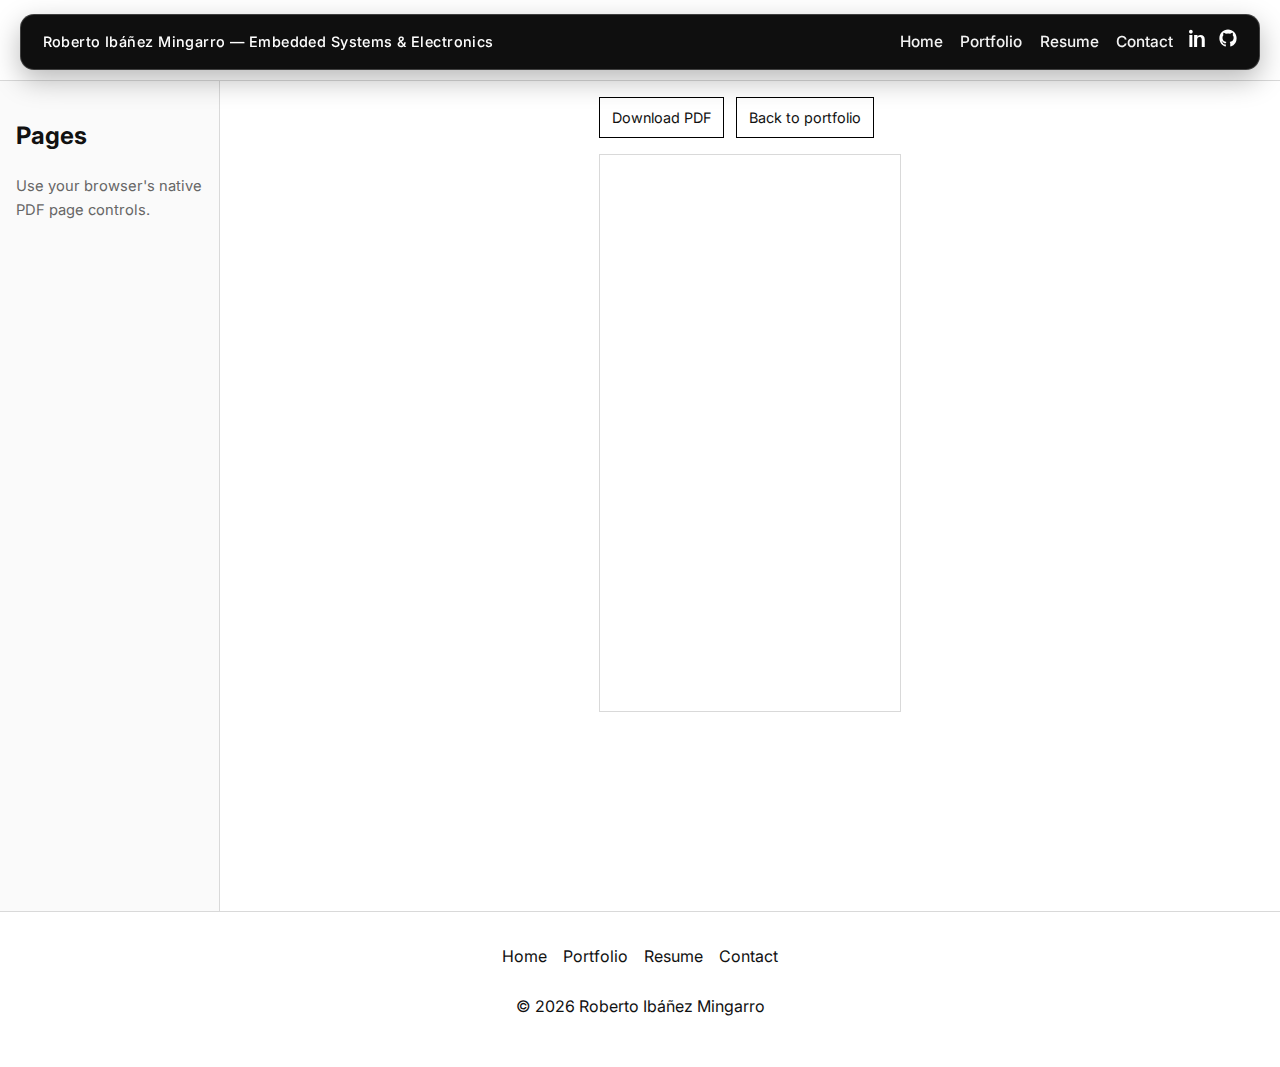
<file: pages/sailboat.html>
<!doctype html>
<html lang="es">
  <head><meta charset="UTF-8" /><meta name="viewport" content="width=device-width, initial-scale=1.0" /><title>Sailboat Project PDF | Roberto Ibáñez Mingarro</title><link rel="preconnect" href="https://fonts.googleapis.com" /><link rel="preconnect" href="https://fonts.gstatic.com" crossorigin /><link href="https://fonts.googleapis.com/css2?family=Inter:wght@300;400;500;600&family=League+Gothic&display=swap" rel="stylesheet" /><link rel="stylesheet" href="../css/styles.css" /><script defer src="../js/main.js"></script></head>
  <body data-page="portfolio"><a class="skip-link" href="#main-content">Saltar al contenido principal</a><header class="site-header" id="site-header">
      <div class="header-inner">
        <a class="site-title" href="../index.html">Roberto Ibáñez Mingarro — Embedded Systems & Electronics</a>

        <button class="menu-toggle" type="button" aria-label="Abrir menú" aria-expanded="false" aria-controls="mobile-menu">
          <span></span><span></span><span></span>
        </button>

        <nav class="desktop-nav" aria-label="Navegación principal">
          <a href="../index.html" data-nav="home">Home</a>
          <a href="./portfolio.html" data-nav="portfolio">Portfolio</a>
          <a href="./resume.html" data-nav="resume">Resume</a>
          <a href="./contact.html" data-nav="contact">Contact</a>
        </nav>

        <div class="social-links" aria-label="Enlaces sociales">
          <a href="https://www.linkedin.com" target="_blank" rel="noopener" aria-label="LinkedIn">
            <svg viewBox="0 0 24 24" aria-hidden="true"><path d="M4.98 3.5C4.98 4.88 3.86 6 2.48 6S0 4.88 0 3.5 1.12 1 2.48 1s2.5 1.12 2.5 2.5ZM.5 8h4V24h-4V8Zm7 0h3.8v2.2h.1c.53-1 1.83-2.2 3.77-2.2C19.2 8 21 10.1 21 14.1V24h-4v-8.6c0-2.05-.04-4.7-2.87-4.7-2.87 0-3.31 2.24-3.31 4.55V24h-4V8Z"/></svg>
          </a>
          <a href="https://github.com" target="_blank" rel="noopener" aria-label="GitHub">
            <svg viewBox="0 0 24 24" aria-hidden="true"><path d="M12 .5C5.65.5.5 5.74.5 12.21c0 5.18 3.3 9.57 7.88 11.12.58.11.8-.26.8-.58 0-.29-.01-1.06-.02-2.08-3.2.71-3.88-1.58-3.88-1.58-.52-1.36-1.28-1.72-1.28-1.72-1.05-.73.08-.72.08-.72 1.16.08 1.76 1.22 1.76 1.22 1.03 1.81 2.7 1.29 3.36.99.1-.76.4-1.29.72-1.59-2.56-.3-5.26-1.32-5.26-5.86 0-1.3.45-2.36 1.2-3.19-.12-.3-.52-1.51.12-3.15 0 0 .98-.32 3.2 1.22a10.73 10.73 0 0 1 5.82 0c2.22-1.54 3.2-1.22 3.2-1.22.64 1.64.24 2.85.12 3.15.74.83 1.2 1.89 1.2 3.2 0 4.55-2.7 5.56-5.28 5.86.41.36.78 1.08.78 2.19 0 1.58-.02 2.86-.02 3.25 0 .32.21.7.8.58A11.74 11.74 0 0 0 23.5 12.2C23.5 5.75 18.35.5 12 .5Z"/></svg>
          </a>
        </div>
      </div>

      <div class="mobile-menu" id="mobile-menu" hidden>
        <nav aria-label="Navegación móvil">
          <a href="../index.html" data-nav="home">Home</a>
          <a href="./portfolio.html" data-nav="portfolio">Portfolio</a>
          <a href="./resume.html" data-nav="resume">Resume</a>
          <a href="./contact.html" data-nav="contact">Contact</a>
        </nav>
        <div class="social-links">
          <a href="https://www.linkedin.com" target="_blank" rel="noopener" aria-label="LinkedIn">LinkedIn</a>
          <a href="https://github.com" target="_blank" rel="noopener" aria-label="GitHub">GitHub</a>
        </div>
      </div>
    </header><main id="main-content" class="page-main"><section class="pdf-layout" data-pdf-page data-pdf-src="../pdfs/Sailboat_Portfolio.pdf" data-pdf-title="Sailboat Portfolio"><aside class="pdf-sidebar"><h2>Pages</h2><p class="small">Use your browser's native PDF page controls.</p></aside><div class="pdf-viewer-panel"><div class="pdf-toolbar"><a class="button" href="../pdfs/Sailboat_Portfolio.pdf" download>Download PDF</a><a class="button" href="./portfolio.html">Back to portfolio</a></div><div class="pdf-viewer"></div><p class="pdf-missing" hidden>No se encontró el PDF en <code>../pdfs/Sailboat_Portfolio.pdf</code>. Añádelo para mostrar el documento completo.</p></div></section></main><footer class="site-footer"><nav><a href="../index.html">Home</a><a href="./portfolio.html">Portfolio</a><a href="./resume.html">Resume</a><a href="./contact.html">Contact</a></nav><p>© 2026 Roberto Ibáñez Mingarro</p></footer></body>
</html>
</file>
<file: css/styles.css>
:root {
  --bg: #ffffff;
  --text: #111111;
  --muted: #666666;
  --line: #d9d9d9;
  --focus: #000;
}
* { box-sizing: border-box; }
body {
  margin: 0;
  font-family: Inter, system-ui, sans-serif;
  color: var(--text);
  background: var(--bg);
  line-height: 1.6;
}
a { color: inherit; }
.skip-link {
  position: absolute;
  left: 1rem;
  top: -200px;
  background: #fff;
  border: 1px solid #000;
  padding: .5rem .75rem;
  z-index: 2000;
}
.skip-link:focus { top: 1rem; }

.site-header {
  width: 100%;
  left: 0;
  z-index: 1000;
  position: fixed;
  top: 0;
  color: #fff;
  border-bottom: 1px solid transparent;
}

.header-inner {
  max-width: 1240px;
  margin: 0.85rem auto;
  padding: 0.9rem 1.35rem;
  display: grid;
  gap: 1rem;
  grid-template-columns: 1fr auto auto;
  align-items: center;
  border-radius: 14px;
  border: 1px solid rgba(255, 255, 255, 0.2);
  background: #0f0f0f;
  box-shadow: 0 10px 28px rgba(0, 0, 0, 0.28);
}
.site-title { text-decoration: none; font-size: .9rem; letter-spacing: .03em; font-weight: 500; }
.desktop-nav { display: flex; gap: 1.1rem; }
.desktop-nav a { text-decoration: none; position: relative; font-weight: 500; font-size: 0.96rem; opacity: 0.95; }
.desktop-nav a:hover::after {
  content: "";
  position: absolute;
  left: 0; bottom: -3px;
  width: 100%; height: 1px; background: currentColor;
}
.social-links { display: flex; gap: .75rem; align-items: center; }
.social-links svg { width: 18px; fill: currentColor; }
.menu-toggle { display: none; background: transparent; border: none; padding: 0; }
.menu-toggle span { width: 22px; height: 2px; background: currentColor; display: block; margin: 4px 0; }

.mobile-menu {
  position: fixed;
  inset: 0;
  background: rgba(0,0,0,.94);
  color: #fff;
  padding: 6rem 2rem;
}
.mobile-menu nav { display: grid; gap: 1rem; font-size: 1.4rem; }
.mobile-menu a { text-decoration: none; }

.hero {
  min-height: 100vh;
  display: grid;
  place-items: center;
  text-align: center;
  color: #fff;
  position: relative;
  background: url('../assets/img/hero.jpg') center / cover no-repeat fixed;
}
.hero-overlay { position: absolute; inset: 0; background: rgba(0,0,0,.15); }
.hero-content {
  position: relative;
  max-width: 900px;
  padding: 2rem 2.25rem;
  background: rgba(0, 0, 0, 0.75);
}
.hero h1 { font-size: clamp(2rem, 6vw, 4rem); margin: 0 0 1rem; font-weight: 500; }
.hero p { margin: 0; font-size: clamp(1rem, 2vw, 1.2rem); }

.section-narrow { max-width: 1140px; margin: 0 auto; padding: 4.5rem 1.5rem; }
.intro-text { text-align: center; display: grid; gap: 1rem; }
.intro-text p { font-size: clamp(1.15rem, 2vw, 1.4rem); max-width: 900px; margin: 0 auto; }

.split-section {
  display: grid;
  grid-template-columns: repeat(2, minmax(0,1fr));
  gap: 2.5rem;
  align-items: center;
}
.split-section img { width: 100%; border: 1px solid var(--line); }
.split-section figcaption { text-align: center; margin-top: .75rem; color: var(--muted); }
.split-section h2 { font-family: 'League Gothic', sans-serif; font-size: 3rem; letter-spacing: .03em; margin: 0 0 1rem; }

.projects h2, .page-title {
  font-family: 'League Gothic', sans-serif;
  letter-spacing: .06em;
  text-transform: uppercase;
  text-align: center;
  font-size: clamp(2.2rem, 7vw, 4rem);
  margin: 0 0 2rem;
}
.project-grid { display: grid; gap: 1.5rem; grid-template-columns: repeat(3, minmax(0,1fr)); }
.project-card {
  border: 1px solid var(--line);
  text-decoration: none;
  padding: 1rem;
  transition: transform .25s ease, border-color .25s ease;
}
.project-card:hover { transform: translateY(-3px); border-color: #000; }
.project-card img { width: 100%; aspect-ratio: 4/3; object-fit: cover; }
.project-card h3 { font-size: 1rem; margin: .9rem 0 .4rem; }
.project-card p { margin: 0; color: var(--muted); }

.page-main { padding-top: 5rem; }
.lead { text-align: center; max-width: 700px; margin: 0 auto 2rem; color: var(--muted); }

.pdf-layout {
  display: grid;
  grid-template-columns: 220px 1fr;
  min-height: calc(100vh - 130px);
  border-top: 1px solid var(--line);
}
.pdf-sidebar {
  border-right: 1px solid var(--line);
  padding: 1rem;
  position: sticky;
  top: 70px;
  height: calc(100vh - 70px);
  background: #fafafa;
}
.pdf-viewer-panel {
  padding: 1rem 1.25rem;
  max-width: 980px;
  margin: 0 auto;
}
.pdf-toolbar { display: flex; gap: .75rem; margin-bottom: 1rem; flex-wrap: wrap; }
.button { border: 1px solid #000; padding: .5rem .75rem; text-decoration: none; font-size: .9rem; }
.pdf-frame {
  width: 100%;
  height: min(62vh, 760px);
  border: 1px solid var(--line);
}
.pdf-missing { color: #8a0000; }
.small { color: var(--muted); font-size: .92rem; }

.site-footer {
  border-top: 1px solid var(--line);
  text-align: center;
  padding: 2rem 1rem;
  display: grid;
  gap: .5rem;
}
.site-footer nav { display: flex; justify-content: center; gap: 1rem; flex-wrap: wrap; }
.site-footer nav a { text-decoration: none; }

:focus-visible { outline: 2px solid var(--focus); outline-offset: 2px; }

@media (max-width: 980px) {
  .project-grid { grid-template-columns: repeat(2, minmax(0,1fr)); }
  .split-section { grid-template-columns: 1fr; }
}
@media (max-width: 820px) {
  .desktop-nav, .header-inner > .social-links { display: none; }
  .menu-toggle { display: inline-block; justify-self: end; color: inherit; }
  .header-inner { grid-template-columns: 1fr auto; margin: 0.65rem 0.75rem; }
  .pdf-layout { grid-template-columns: 1fr; }
  .pdf-sidebar { position: static; height: auto; border-right: 0; border-bottom: 1px solid var(--line); }
}
@media (max-width: 640px) {
  .project-grid { grid-template-columns: 1fr; }
}
@media (prefers-reduced-motion: no-preference) {
  .hero { animation: heroPan 16s ease-in-out infinite alternate; }
}
@keyframes heroPan {
  from { background-position: center top; }
  to { background-position: center 20%; }
}

.asset-missing {
  border: 1px dashed #999;
  min-height: 120px;
}
</file>
<file: css/responsive.css>
/* =========================
   Responsive polish (NO desktop changes)
   Only for tablet/mobile
   ========================= */

/* Tablet */
@media (max-width: 1024px) {
  .section-narrow { padding: 3.5rem 1.25rem; }
  .hero-content { padding: 2rem 1.5rem 2rem clamp(6%, 7vw, 10%); }

  .header-inner,
  .project-hero-grid,
  .project-layout,
  .split-section {
    min-width: 0;
  }
}

/* Header/nav + PDF + touch targets */
@media (max-width: 820px) {
  .site-title {
    display: block;
    width: 100%;
    min-width: 0;
    max-width: 72vw;
    white-space: nowrap;
    overflow: hidden;
    text-overflow: ellipsis;
  }

  .mobile-menu { padding: 5.5rem 1.5rem 2rem; }
  .mobile-menu nav { font-size: 1.25rem; }

  .button,
  .btn,
  .mobile-menu a {
    min-height: 44px;
    display: inline-flex;
    align-items: center;
  }

  .pdf-viewer-panel {
    width: 100%;
    margin: 0;
    padding: 1rem;
  }
  .pdf-frame { height: 82vh; }
}

/* Mobile */
@media (max-width: 640px) {
  .header-inner { padding: 0.65rem 1rem; }
  .hero { min-height: 92vh; }
  .hero-content { padding: 1.85rem 1.1rem; }

  .split-section article { padding: 1.05rem; }

  .project-jump select { min-height: 44px; }

  .intro-text p,
  .project-abstract,
  .lead {
    max-width: 65ch;
  }

  .resume-contact a {
    overflow-wrap: anywhere;
  }
}

/* Extra tablet/mobile polish safeguards */
@media (max-width: 1024px) {
  html,
  body {
    width: 100%;
    overflow-x: hidden;
  }

  .page-main,
  .project-content,
  .project-content > .split-section,
  .pdf-layout,
  .split-row,
  .split-row.reverse {
    min-width: 0;
  }

  img,
  iframe,
  embed,
  object,
  video {
    max-width: 100%;
  }
}

@media (max-width: 820px) {
  .pdf-toolbar {
    gap: 0.5rem;
  }

  .pdf-toolbar .button,
  .pdf-toolbar .btn {
    flex: 1 1 140px;
    justify-content: center;
  }

  .project-actions .btn {
    width: 100%;
    justify-content: center;
  }
}

@media (max-width: 640px) {
  .section-narrow {
    padding-left: 1rem;
    padding-right: 1rem;
  }

  .split-section {
    gap: 1.25rem;
  }

  .project-content > .split-section {
    padding: 1.25rem 0;
  }
}
</file>
